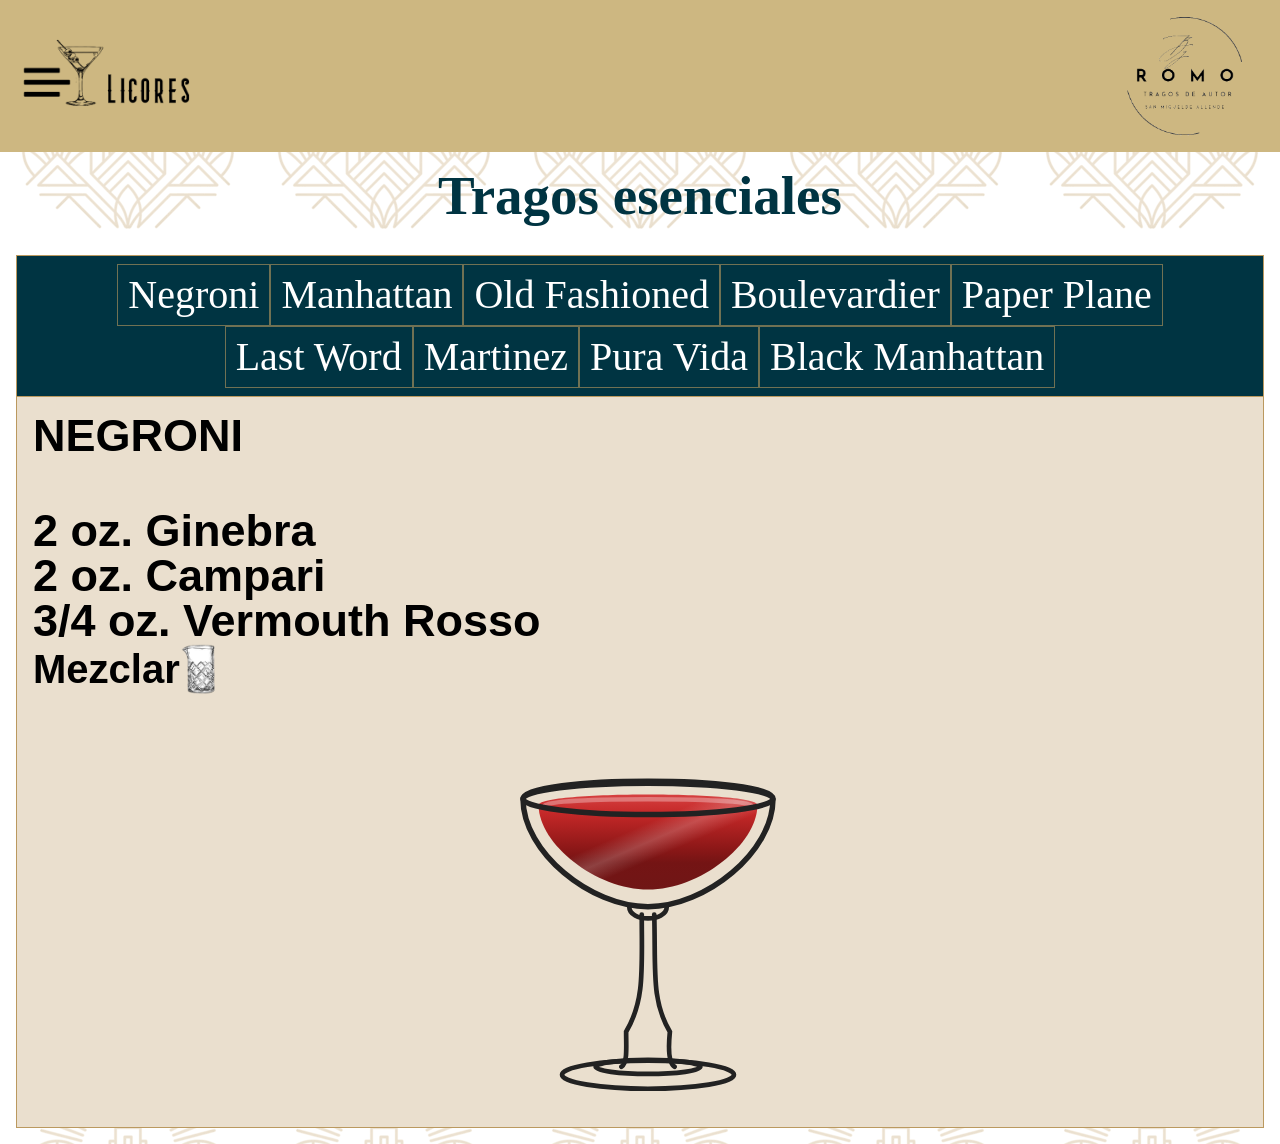
<file: index.html>
<!DOCTYPE html>
<html lang = "es">

    <head>
        <meta charset = "UTF-8">
        <title>by Romo</title>
        <link rel = "stylesheet" href = "assets/stylesheets/main_byromo.css">
        <link rel = "stylesheet" href = "assets/stylesheets/menu.css">
    </head>
    
    <body class="fondo-cuerpo">
        <header>

            <figure id="logo-3">
                <a href="index.html">
                    <img id = "logo-2" src = "assets/logo-1.png" alt = "logo" title="logo">
                </a>
            </figure>

            <div id="menu">
                <div id="menu-bar" onclick="menuOnClick()">
                    <img id="boton-licor" src="assets/copa-1.png">
                </div>
                <nav class="nav" id="nav">
                    <ul class="ul-by">
                        <li class="li-by"><a class="a-by" href="Whiskey.html">Whiskey</a></li>
                        <li class="li-by"><a class="a-by" href="Ginebra.html">Ginebra</a></li>
                        <li class="li-by"><a class="a-by" href="Mezcal.html">Mezcal</a></li>
                        <li class="li-by"><a class="a-by" href="Tequila.html">Tequila</a></li>
                        <li class="li-by"><a class="a-by" href="Campari.html">Campari</a></li>
                        <li class="li-by"><a class="a-by" href="Vermouth.html">Vermouth</a></li>
                        <li class="li-by"><a class="a-by" href="Amaro.html">Amaro</a></li>
                        <li class="li-by"><a class="a-by" href="Luxardo.html">Luxardo</a></li>
                        <li class="li-by"><a class="a-by" href="Aperol.html">Aperol</a></li>
                        <li class="li-by"><a class="a-by" href="Cognac.html">Cognac</a></li>
                        <li class="li-by"><a class="a-by" href="Chartreuse.html">Chartreuse</a></li>
                        <li class="li-by"><a class="a-by" href="Ron.html">Ron</a></li>
                    </ul>
                </nav> 
            </div>
            <div class="menu-bg" id="menu-bg"></div>

        </header>

        <main>

            <br>
            <div id="titulo_productos">
                <h1>Tragos esenciales</h1>
            </div>
            <br>

            <div class="container">
       
                <div class="tabs">
                    <span data-tab-value="#tab_1" onclick="changeWine('NEGRONI', this)">Negroni</span>
                    <span data-tab-value="#tab_2" onclick="changeWine('MANHATTAN', this)">Manhattan</span>
                    <span data-tab-value="#tab_3" onclick="changeWine('OLD', this)">Old Fashioned</span>
                    <span data-tab-value="#tab_4" onclick="changeWine('BOULEVARDIER', this)">Boulevardier</span>
                    <span data-tab-value="#tab_5" onclick="changeWine('PAPER', this)">Paper Plane</span>
                    <span data-tab-value="#tab_6" onclick="changeWine('LAST', this)">Last Word</span>
                    <span data-tab-value="#tab_7" onclick="changeWine('MARTINEZ', this)">Martinez</span>
                    <span data-tab-value="#tab_8" onclick="changeWine('PURA', this)">Pura Vida</span>
                    <span data-tab-value="#tab_9" onclick="changeWine('BLACK', this)">Black Manhattan</span>
                </div>
         
                <div class="tab-content">

                    <div class="tabs__tab active" id="tab_1" data-tab-info>
                        <figure>
                            <p>NEGRONI</p>
                            <br>
                            <p> 2 oz. Ginebra</p>
                            <p> 2 oz. Campari</p>
                            <p> 3/4 oz. Vermouth Rosso</p>
                            <div id="metodo-1">Mezclar<img id="mezclador" src="assets/mez-2.png"></div>
                        </figure>         
                    </div>

                    <div class="tabs__tab" id="tab_2" data-tab-info>
                        <figure>
                            <p>MANHATTAN</p>
                            <br>
                            <p>2 oz. Whiskey </p>
                            <p>1 oz. Vermouth Rosso</p>
                            <p>2 Golpes Amargo de Angostura </p>
                            <div id="metodo-1">Mezclar<img id="mezclador" src="assets/mez-2.png"></div>
                        </figure>         
                    </div>

                    <div class="tabs__tab" id="tab_3" data-tab-info>
                        <figure>
                            <p>OLD FASHIONED</p>
                            <br>
                            <p>2 oz. Bourbon</p>
                            <p>4 Golpes Angostura Bitters</p>
                            <p>Cubito de azúcar o 1/4 oz. sirope</p>
                        </figure>            
                    </div>

                    <div class="tabs__tab" id="tab_4" data-tab-info>
                        <figure>
                            <p>BOULEVARDIER</p>
                            <br>
                            <p>1.5 oz. Bourbon</p>
                            <p>3/4 oz. Vermouth Rosso</p>
                            <p>3/4 oz. Campari</p>
                            <div id="metodo-1">Mezclar<img id="mezclador" src="assets/mez-2.png"></div>
                        </figure>         
                    </div>

                    <div class="tabs__tab" id="tab_5" data-tab-info>
                        <figure>
                            <p>PAPER PLANE</p>
                            <br>
                            <p>3/4 oz. Bourbon</p>
                            <p>3/4 oz. Amaro</p>
                            <p>3/4 oz. Aperol</p>
                            <p>3/4 oz. Jugo de limon</p>
                            <div id="metodo-1">Agitar<img id="mezclador" src="assets/shk-1.png"></div>
                        </figure>            
                    </div>

                    <div class="tabs__tab" id="tab_6" data-tab-info>
                        <figure>
                            <p>LAST WORD</p>
                            <br>
                            <p>3/4 oz. Ginebra</p>
                            <p>3/4 oz. Green Chartreuse</p>
                            <p>3/4 oz. Luxardo Maraschino Liqueur</p>
                            <p>3/4 oz. Jugo de limon</p>    
                            <div id="metodo-1">Agitar<img id="mezclador" src="assets/shk-1.png"></div>
                        </figure>         
                    </div>

                    <div class="tabs__tab" id="tab_7" data-tab-info>
                        <figure>
                            <p>MARTINEZ</p>
                            <br>
                            <p>1.25 oz. Ginebra</p>
                            <p>1.25 oz. Vermouth Rosso</p>
                            <p>1/4 oz. Luxardo Maraschino Liqueur</p>
                            <p>1/4 oz. Fee Brothers Orange Bitters</p>
                            <div id="metodo-1">Mezclar<img id="mezclador" src="assets/mez-2.png"></div>
                        </figure>         
                    </div>

                    <div class="tabs__tab" id="tab_8" data-tab-info>
                        <figure>
                            <p>PURA VIDA</p>
                            <br>
                            <p>1.5 oz. Mezcal</p>
                            <p>1/2 oz. Amaro</p>
                            <p>1/4 oz. Licor de café o expresso</p>
                            <p>1 golpe Amargo de naranja</p>      
                            <div id="metodo-1">Mezclar<img id="mezclador" src="assets/mez-2.png"></div>
                        </figure>         
                    </div>

                    <div class="tabs__tab" id="tab_9" data-tab-info>
                        <figure>
                            <p>BLACK MANHATTAN</p>
                            <br>
                            <p>2 oz. Whiskey</p>
                            <p>1 oz. Amaro Averna</p>
                            <p>2 Golpes Amargo de Angostura</p>
                            <p>2 Golpes Regan's Orange Bitters</p> 
                            <div id="metodo-1">Mezclar<img id="mezclador" src="assets/mez-2.png"></div>
                        </figure>         
                    </div>
                    
                    <svg xmlns="http://www.w3.org/2000/svg" width="250px" viewBox="0 0 512 512">

                        <defs>
                          <linearGradient id="liquidGradient"
                                          x1="0%" y1="0%"
                                          x2="0%" y2="100%">
                            <stop offset="0%"   stop-color="#d64040"/>
                            <stop offset="20%"  stop-color="#c42828"/>
                            <stop offset="55%"  stop-color="#8f1818"/>
                            <stop offset="72%"  stop-color="#741414"/>
                            <stop offset="100%" stop-color="#701616"/>
                          </linearGradient>
                      
                          <linearGradient id="highlightGradient"
                                          x1="0%" y1="0%"
                                          x2="100%" y2="100%">
                            <stop offset="0%" stop-color="rgba(255,255,255,0)"/>
                            <stop offset="40%" stop-color="rgba(255,255,255,0.0)"/>
                            <stop offset="50%" stop-color="rgba(255,255,255,0.35)"/>
                            <stop offset="60%" stop-color="rgba(255,255,255,0.0)"/>
                            <stop offset="100%" stop-color="rgba(255,255,255,0)"/>
                          </linearGradient>
                        </defs>
                      
                        <path d="M96 92
                                 C96 62 416 62 416 92
                                 C416 160 330 230 256 230
                                 C182 230 96 160 96 92 Z"
                              fill="none"
                              stroke="#222"
                              stroke-width="7"
                              stroke-linejoin="round"/>
                      
                        <path id="liquid-volume"
                              d="M116 100
                                 C116 82 396 82 396 100
                                 C396 150 322 208 256 208
                                 C190 208 116 150 116 100 Z"
                              fill="url(#liquidGradient)"/>
                      
                        <path id="liquid-surface"
                              d="M124 100
                                 C124 90 388 90 388 100"
                              fill="none"
                              stroke="rgba(255,255,255,0.35)"
                              stroke-width="6"
                              stroke-linecap="round"
                              opacity="0.9"/>
                      
                        <path d="M116 100
                                 C116 82 396 82 396 100
                                 C396 150 322 208 256 208
                                 C190 208 116 150 116 100 Z"
                              fill="url(#highlightGradient)"
                              opacity="0.55"/>
                      
                        <ellipse cx="256" cy="92"
                                 rx="160" ry="20"
                                 fill="none"
                                 stroke="#222"
                                 stroke-width="7"/>
                      
                        <path d="M232 230
                                 C232 250 280 250 280 230"
                              fill="none"
                              stroke="#222"
                              stroke-width="6"
                              stroke-linecap="round"/>
                      
                        <path d="M248 240
                                 C248 310 252 350 228 390
                                 C228 410 230 430 222 435"
                              fill="none"
                              stroke="#222"
                              stroke-width="6"
                              stroke-linecap="round"/>
                      
                        <path d="M264 240
                                 C266 310 260 350 284 390
                                 C282 410 282 430 290 435"
                              fill="none"
                              stroke="#222"
                              stroke-width="6"
                              stroke-linecap="round"/>
                      
                        <ellipse cx="256" cy="445"
                                 rx="110" ry="18"
                                 fill="none"
                                 stroke="#222"
                                 stroke-width="6"/>
                        
                        <ellipse cx="256" cy="435"
                                 rx="67" ry="9"
                                 fill="none"
                                 stroke="#222"
                                 stroke-width="6"/>
                      </svg>

                </div>
            </div>

        </main>
    </body>
    <script src="assets/main.js"></script>
    <script src="assets/menu.js"></script>
    <script src="assets/gradiente.js"></script>
</html>
</file>
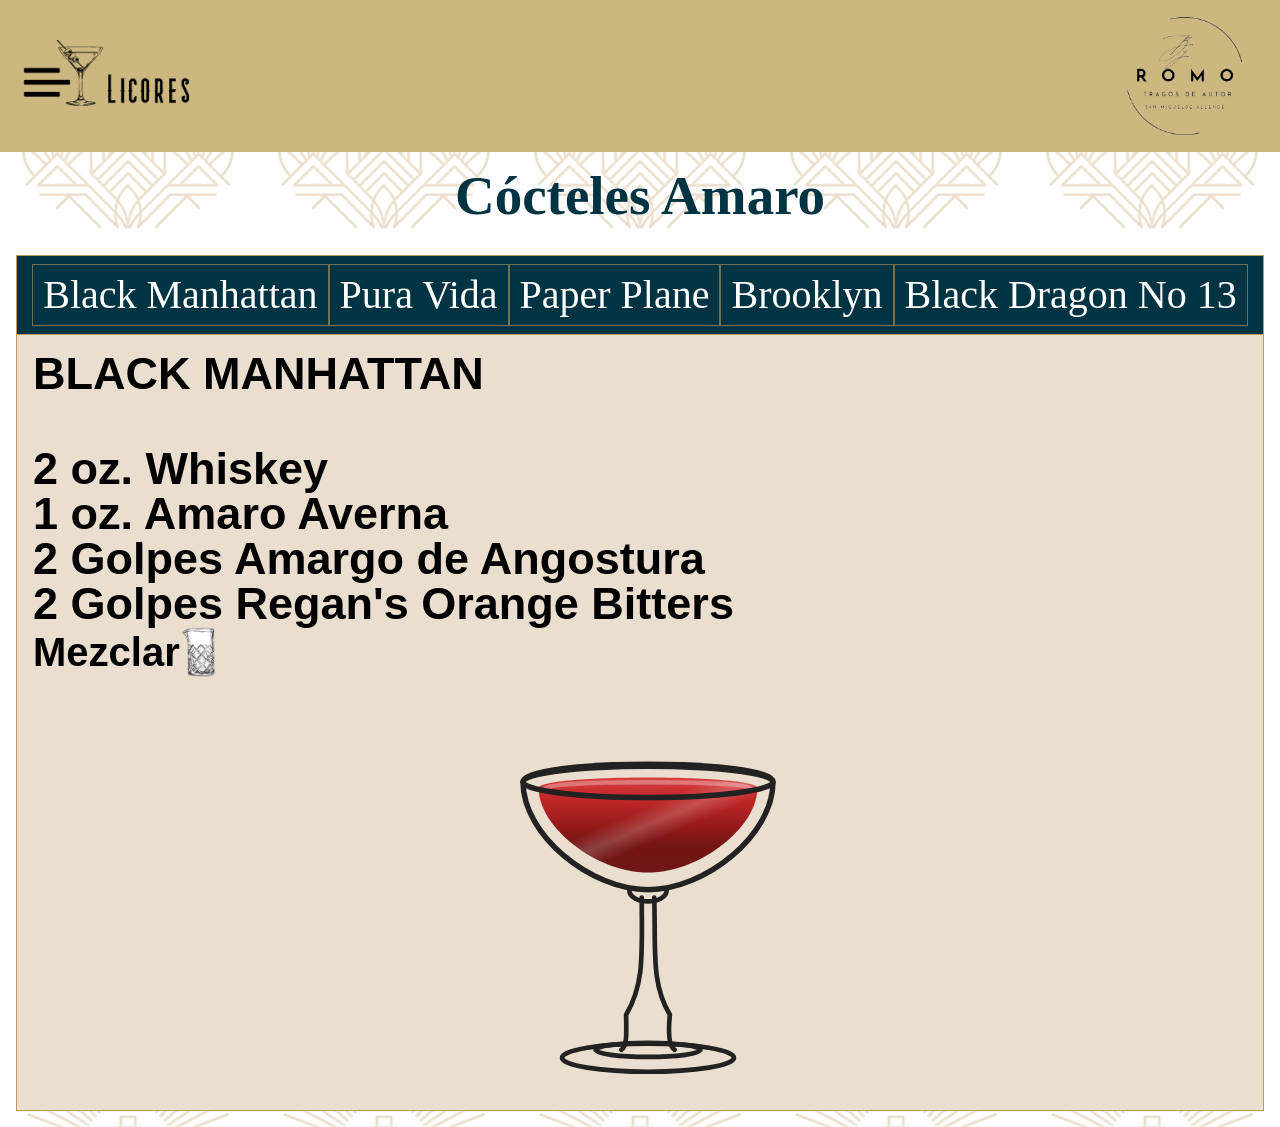
<file: Amaro.html>
<!DOCTYPE html>
<html lang = "es">

    <head>
        <meta charset = "UTF-8">
        <title>by Romo</title>
        <link rel = "stylesheet" href = "assets/stylesheets/main_byromo.css">
        <link rel = "stylesheet" href = "assets/stylesheets/menu.css">
    </head>
    
    <body class="fondo-cuerpo">
        <header>
            
            <figure id="logo-3">
                <a href="index.html">
                    <img id = "logo-2" src = "assets/logo-1.png" alt = "logo" title="logo">
                </a>
            </figure>

            <div id="menu">
                <div id="menu-bar" onclick="menuOnClick()">
                    <img id="boton-licor" src="assets/copa-1.png">
                </div>
                <nav class="nav" id="nav">
                    <ul class="ul-by">
                        <li class="li-by"><a class="a-by" href="Whiskey.html">Whiskey</a></li>
                        <li class="li-by"><a class="a-by" href="Ginebra.html">Ginebra</a></li>
                        <li class="li-by"><a class="a-by" href="Mezcal.html">Mezcal</a></li>
                        <li class="li-by"><a class="a-by" href="Tequila.html">Tequila</a></li>
                        <li class="li-by"><a class="a-by" href="Campari.html">Campari</a></li>
                        <li class="li-by"><a class="a-by" href="Vermouth.html">Vermouth</a></li>
                        <li class="li-by"><a class="a-by" href="Amaro.html">Amaro</a></li>
                        <li class="li-by"><a class="a-by" href="Luxardo.html">Luxardo</a></li>
                        <li class="li-by"><a class="a-by" href="Aperol.html">Aperol</a></li>
                        <li class="li-by"><a class="a-by" href="Cognac.html">Cognac</a></li>
                        <li class="li-by"><a class="a-by" href="Chartreuse.html">Chartreuse</a></li>
                        <li class="li-by"><a class="a-by" href="Ron.html">Ron</a></li>
                    </ul>
                </nav> 
            </div>
            <div class="menu-bg" id="menu-bg"></div>

        </header>


        <main>

            <br>
            <div id="titulo_productos">
                <h1>C&oacute;cteles Amaro</h1>
            </div>
            <br>

            <div class="container">
       
                <div class="tabs">
                    <span data-tab-value="#tab_1" onclick="changeWine('BLACK', this)">Black Manhattan</span>
                    <span data-tab-value="#tab_2" onclick="changeWine('PURA', this)">Pura Vida</span>
                    <span data-tab-value="#tab_3" onclick="changeWine('PAPER', this)">Paper Plane</span>
                    <span data-tab-value="#tab_4" onclick="changeWine('VARIO', this)">Brooklyn</span>
                    <span data-tab-value="#tab_5" onclick="changeWine('VARIO', this)">Black Dragon No 13</span>
                </div>
         
                <div class="tab-content">
                    <div class="tabs__tab active" id="tab_1" data-tab-info>
                        <figure>
                            <p>BLACK MANHATTAN</p>
                            <br>
                            <p>2 oz. Whiskey</p>
                            <p>1 oz. Amaro Averna</p>
                            <p>2 Golpes Amargo de Angostura</p>
                            <p>2 Golpes Regan's Orange Bitters</p>    
                            <div id="metodo-1">Mezclar<img id="mezclador" src="assets/mez-2.png"></div>
                        </figure>         
                    </div>

                    <div class="tabs__tab" id="tab_2" data-tab-info>
                        <figure>
                            <p>PURA VIDA</p>
                            <br>
                            <p>1.5 oz. Mezcal</p>
                            <p>1/2 oz. Amaro</p>
                            <p>1/4 oz. Licor de café o expresso</p>
                            <p>1 golpe Amargo de naranja</p>    
                            <div id="metodo-1">Mezclar<img id="mezclador" src="assets/mez-2.png"></div>
                        </figure>            
                    </div>
                    
                    <div class="tabs__tab" id="tab_3" data-tab-info>
                        <figure>
                            <p>PAPER PLANE</p>
                            <br>
                            <p>3/4 oz. Bourbon</p>
                            <p>3/4 oz. Amaro</p>
                            <p>3/4 oz. Aperol</p>
                            <p>3/4 oz. Jugo de limon</p>                            
                            <div id="metodo-1">Agitar<img id="mezclador" src="assets/shk-1.png"></div>
                        </figure>            
                    </div>
                    
                    <div class="tabs__tab" id="tab_4" data-tab-info>
                        <figure>
                            <p>BROOKLYN</p>
                            <br>
                            <p>2 oz. Whiskey</p>
                            <p>1 oz. Dry Vermouth</p>
                            <p>1/4 oz. Luxardo Maraschino Liqueur</p>
                            <p>1/4 oz.  Amaro</p>
                            <p>2-3 Golpes Fee Brothers Orange Bitters</p>  
                            <div id="metodo-1">Mezclar<img id="mezclador" src="assets/mez-2.png"></div>
                        </figure>            
                    </div>
                    
                    <div class="tabs__tab" id="tab_5" data-tab-info>
                        <figure>
                            <p>BLACK DRAGON No 13</p>
                            <br>
                            <p>1 oz. Cognac</p>
                            <p>1/2 oz. Amaro Averna</p>
                            <p>1 oz. Cold brew o expreso</p>
                            <p>1/4 oz. Sirope o cubito de azucar</p>
                            <p>4 oz. Cerveza obscura</p>     
                            <div id="metodo-1">Agitar<img id="mezclador" src="assets/shk-1.png"></div>
                            <p id="indicaiones1">En un vaso servir cerveza y luego agregar el resto ya mezclado</p>
                        </figure>            
                    </div>
                    
                    <svg xmlns="http://www.w3.org/2000/svg" width="200px" viewBox="0 0 512 512">

                        <defs>
                          <linearGradient id="liquidGradient"
                                          x1="0%" y1="0%"
                                          x2="0%" y2="100%">
                            <stop offset="0%"   stop-color="#d64040"/>
                            <stop offset="20%"  stop-color="#c42828"/>
                            <stop offset="55%"  stop-color="#8f1818"/>
                            <stop offset="72%"  stop-color="#741414"/>
                            <stop offset="100%" stop-color="#701616"/>
                          </linearGradient>
                      
                          <linearGradient id="highlightGradient"
                                          x1="0%" y1="0%"
                                          x2="100%" y2="100%">
                            <stop offset="0%" stop-color="rgba(255,255,255,0)"/>
                            <stop offset="40%" stop-color="rgba(255,255,255,0.0)"/>
                            <stop offset="50%" stop-color="rgba(255,255,255,0.35)"/>
                            <stop offset="60%" stop-color="rgba(255,255,255,0.0)"/>
                            <stop offset="100%" stop-color="rgba(255,255,255,0)"/>
                          </linearGradient>
                        </defs>
                      
                        <path d="M96 92
                                 C96 62 416 62 416 92
                                 C416 160 330 230 256 230
                                 C182 230 96 160 96 92 Z"
                              fill="none"
                              stroke="#222"
                              stroke-width="7"
                              stroke-linejoin="round"/>
                      
                        <path id="liquid-volume"
                              d="M116 100
                                 C116 82 396 82 396 100
                                 C396 150 322 208 256 208
                                 C190 208 116 150 116 100 Z"
                              fill="url(#liquidGradient)"/>
                      
                        <path id="liquid-surface"
                              d="M124 100
                                 C124 90 388 90 388 100"
                              fill="none"
                              stroke="rgba(255,255,255,0.35)"
                              stroke-width="6"
                              stroke-linecap="round"
                              opacity="0.9"/>
                      
                        <path d="M116 100
                                 C116 82 396 82 396 100
                                 C396 150 322 208 256 208
                                 C190 208 116 150 116 100 Z"
                              fill="url(#highlightGradient)"
                              opacity="0.55"/>
                      
                        <ellipse cx="256" cy="92"
                                 rx="160" ry="20"
                                 fill="none"
                                 stroke="#222"
                                 stroke-width="7"/>
                      
                        <path d="M232 230
                                 C232 250 280 250 280 230"
                              fill="none"
                              stroke="#222"
                              stroke-width="6"
                              stroke-linecap="round"/>
                      
                        <path d="M248 240
                                 C248 310 252 350 228 390
                                 C228 410 230 430 222 435"
                              fill="none"
                              stroke="#222"
                              stroke-width="6"
                              stroke-linecap="round"/>
                      
                        <path d="M264 240
                                 C266 310 260 350 284 390
                                 C282 410 282 430 290 435"
                              fill="none"
                              stroke="#222"
                              stroke-width="6"
                              stroke-linecap="round"/>
                      
                        <ellipse cx="256" cy="445"
                                 rx="110" ry="18"
                                 fill="none"
                                 stroke="#222"
                                 stroke-width="6"/>
                        
                        <ellipse cx="256" cy="435"
                                 rx="67" ry="9"
                                 fill="none"
                                 stroke="#222"
                                 stroke-width="6"/>
                         </svg>
                    
                </div>
            </div>

        </main>
    </body>
    <script src="assets/main.js"></script>
    <script src="assets/menu.js"></script>
    <script src="assets/gradiente.js"></script>
</html>
</file>
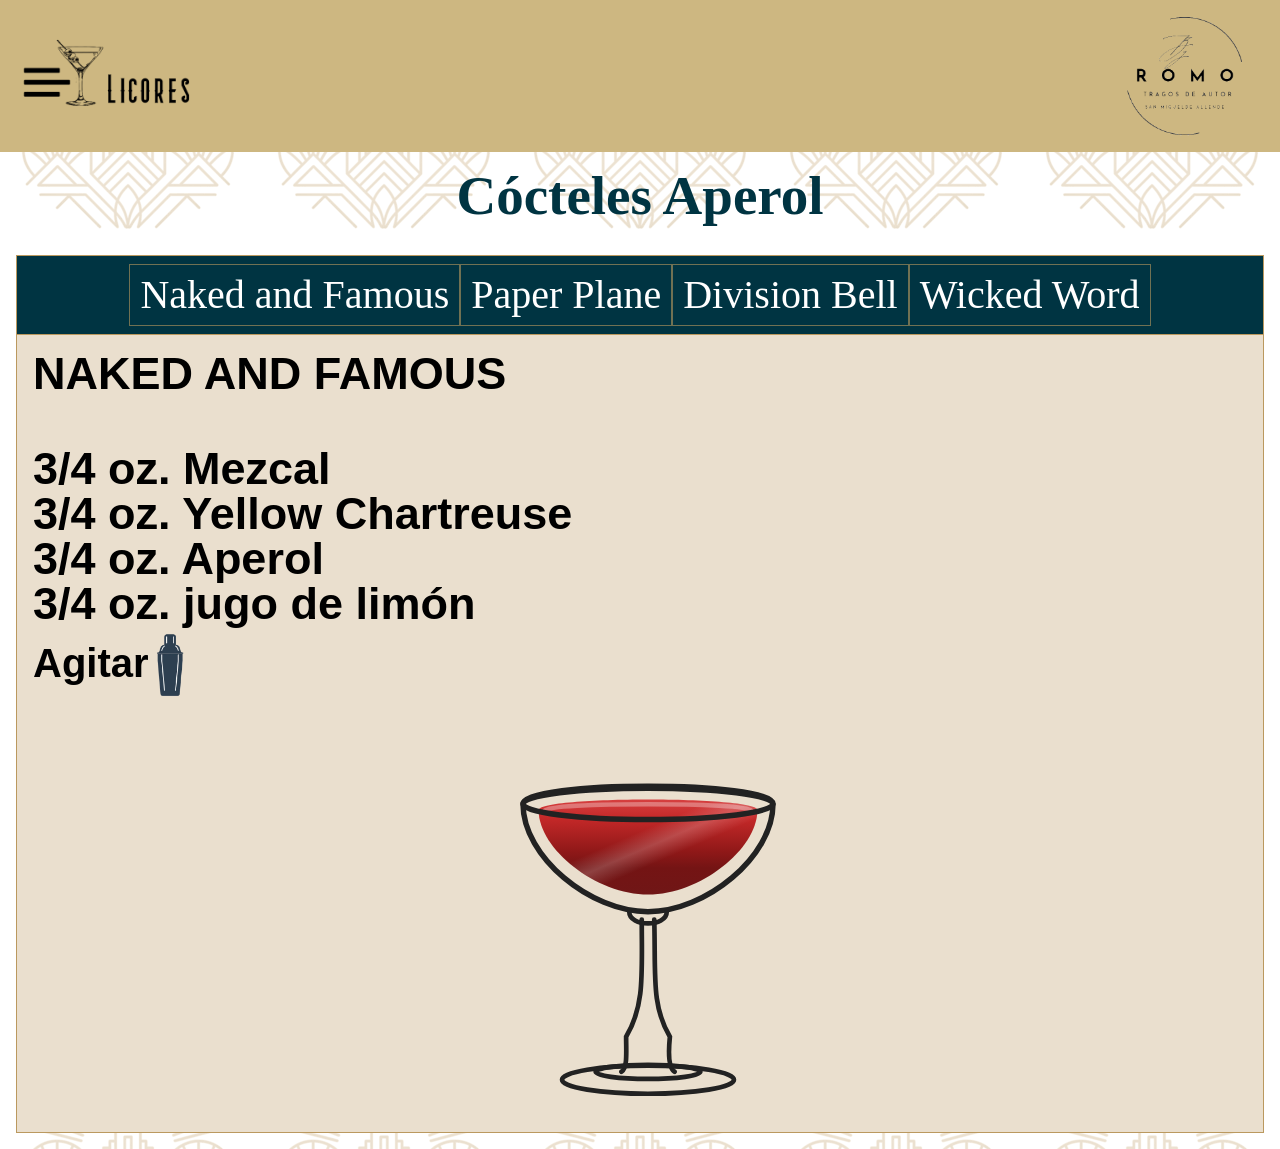
<file: Aperol.html>
<!DOCTYPE html>
<html lang = "es">

    <head>
        <meta charset = "UTF-8">
        <title>by Romo</title>
        <link rel = "stylesheet" href = "assets/stylesheets/main_byromo.css">
        <link rel = "stylesheet" href = "assets/stylesheets/menu.css">
    </head>
    
    <body class="fondo-cuerpo">
        <header>

            <figure id="logo-3">
                <a href="index.html">
                    <img id = "logo-2" src = "assets/logo-1.png" alt = "logo" title="logo">
                </a>
            </figure>

            <div id="menu">
                <div id="menu-bar" onclick="menuOnClick()">
                    <img id="boton-licor" src="assets/copa-1.png">
                </div>
                <nav class="nav" id="nav">
                    <ul class="ul-by">
                        <li class="li-by"><a class="a-by" href="Whiskey.html">Whiskey</a></li>
                        <li class="li-by"><a class="a-by" href="Ginebra.html">Ginebra</a></li>
                        <li class="li-by"><a class="a-by" href="Mezcal.html">Mezcal</a></li>
                        <li class="li-by"><a class="a-by" href="Tequila.html">Tequila</a></li>
                        <li class="li-by"><a class="a-by" href="Campari.html">Campari</a></li>
                        <li class="li-by"><a class="a-by" href="Vermouth.html">Vermouth</a></li>
                        <li class="li-by"><a class="a-by" href="Amaro.html">Amaro</a></li>
                        <li class="li-by"><a class="a-by" href="Luxardo.html">Luxardo</a></li>
                        <li class="li-by"><a class="a-by" href="Aperol.html">Aperol</a></li>
                        <li class="li-by"><a class="a-by" href="Cognac.html">Cognac</a></li>
                        <li class="li-by"><a class="a-by" href="Chartreuse.html">Chartreuse</a></li>
                        <li class="li-by"><a class="a-by" href="Ron.html">Ron</a></li>
                    </ul>
                </nav> 
            </div>
            <div class="menu-bg" id="menu-bg"></div>

        </header>

        <main>

            <br>
            <div id="titulo_productos">
                <h1>C&oacute;cteles Aperol</h1>
            </div>
            <br>

            <div class="container">
       
                <div class="tabs">
                    <span data-tab-value="#tab_1" onclick="changeWine('nakedAndFamous', this)">Naked and Famous</span>
                    <span data-tab-value="#tab_2" onclick="changeWine('PAPER', this)">Paper Plane</span>
                    <span data-tab-value="#tab_3" onclick="changeWine('divisionBell', this)">Division Bell</span>
                    <span data-tab-value="#tab_4" onclick="changeWine('wickedWord', this)">Wicked Word</span>
                </div>
         
                <div class="tab-content">
                    <div class="tabs__tab active" id="tab_1" data-tab-info>
                        <figure>
                            <p>NAKED AND FAMOUS </p>
                            <br>
                            <p>3/4 oz. Mezcal</p>
                            <p>3/4 oz. Yellow Chartreuse</p>
                            <p>3/4 oz. Aperol</p>
                            <p>3/4 oz. jugo de limón</p>
                            <div id="metodo-1">Agitar<img id="mezclador" src="assets/shk-1.png"></div>
                        </figure>         
                    </div>

                    <div class="tabs__tab" id="tab_2" data-tab-info>
                        <figure>
                            <p>PAPER PLANE</p>
                            <br>
                            <p>3/4 oz. Bourbon</p>
                            <p>3/4 oz. Amaro</p>
                            <p>3/4 oz. Aperol</p>
                            <p>3/4 oz. Jugo de limón</p>  
                            <div id="metodo-1">Agitar<img id="mezclador" src="assets/shk-1.png"></div>
                        </figure>           
                    </div>
                    
                    <div class="tabs__tab" id="tab_3" data-tab-info>
                        <figure>
                            <p>DIVISION BELL</p>
                            <br>
                            <p>1 oz. Mezcal</p>
                            <p>3/4 oz. Aperol</p>
                            <p>1/2 oz. Luxardo Maraschino Liqueur</p>
                            <p>3/4 oz. jugo de limón</p>  
                            <div id="metodo-1">Agitar<img id="mezclador" src="assets/shk-1.png"></div>
                        </figure>           
                    </div>
                    
                    <div class="tabs__tab" id="tab_4" data-tab-info>
                        <figure>
                            <p>WICKED WORD</p>
                            <br>
                            <p>1 oz. VSOP Cognac</p>
                            <p>1 oz. Aperol</p>
                            <p>1 oz.  jugo de limón</p>
                            <p>1 oz. Sambuca</p>  
                            <div id="metodo-1">Agitar<img id="mezclador" src="assets/shk-1.png"></div>
                            <p id="indicaiones1">En un vaso servir sambuca y prender, luego vertir en copa qu contiene el resto ya mezclado</p>                         
                            <br>
                        </figure>           
                    </div>

                    <svg xmlns="http://www.w3.org/2000/svg" width="200px" viewBox="0 0 512 512">

                        <defs>
                          <linearGradient id="liquidGradient"
                                          x1="0%" y1="0%"
                                          x2="0%" y2="100%">
                            <stop offset="0%"   stop-color="#d64040"/>
                            <stop offset="20%"  stop-color="#c42828"/>
                            <stop offset="55%"  stop-color="#8f1818"/>
                            <stop offset="72%"  stop-color="#741414"/>
                            <stop offset="100%" stop-color="#701616"/>
                          </linearGradient>
                      
                          <linearGradient id="highlightGradient"
                                          x1="0%" y1="0%"
                                          x2="100%" y2="100%">
                            <stop offset="0%" stop-color="rgba(255,255,255,0)"/>
                            <stop offset="40%" stop-color="rgba(255,255,255,0.0)"/>
                            <stop offset="50%" stop-color="rgba(255,255,255,0.35)"/>
                            <stop offset="60%" stop-color="rgba(255,255,255,0.0)"/>
                            <stop offset="100%" stop-color="rgba(255,255,255,0)"/>
                          </linearGradient>
                        </defs>
                      
                        <path d="M96 92
                                 C96 62 416 62 416 92
                                 C416 160 330 230 256 230
                                 C182 230 96 160 96 92 Z"
                              fill="none"
                              stroke="#222"
                              stroke-width="7"
                              stroke-linejoin="round"/>
                      
                        <path id="liquid-volume"
                              d="M116 100
                                 C116 82 396 82 396 100
                                 C396 150 322 208 256 208
                                 C190 208 116 150 116 100 Z"
                              fill="url(#liquidGradient)"/>
                      
                        <path id="liquid-surface"
                              d="M124 100
                                 C124 90 388 90 388 100"
                              fill="none"
                              stroke="rgba(255,255,255,0.35)"
                              stroke-width="6"
                              stroke-linecap="round"
                              opacity="0.9"/>
                      
                        <path d="M116 100
                                 C116 82 396 82 396 100
                                 C396 150 322 208 256 208
                                 C190 208 116 150 116 100 Z"
                              fill="url(#highlightGradient)"
                              opacity="0.55"/>
                      
                        <ellipse cx="256" cy="92"
                                 rx="160" ry="20"
                                 fill="none"
                                 stroke="#222"
                                 stroke-width="7"/>
                      
                        <path d="M232 230
                                 C232 250 280 250 280 230"
                              fill="none"
                              stroke="#222"
                              stroke-width="6"
                              stroke-linecap="round"/>
                      
                        <path d="M248 240
                                 C248 310 252 350 228 390
                                 C228 410 230 430 222 435"
                              fill="none"
                              stroke="#222"
                              stroke-width="6"
                              stroke-linecap="round"/>
                      
                        <path d="M264 240
                                 C266 310 260 350 284 390
                                 C282 410 282 430 290 435"
                              fill="none"
                              stroke="#222"
                              stroke-width="6"
                              stroke-linecap="round"/>
                      
                        <ellipse cx="256" cy="445"
                                 rx="110" ry="18"
                                 fill="none"
                                 stroke="#222"
                                 stroke-width="6"/>
                        
                        <ellipse cx="256" cy="435"
                                 rx="67" ry="9"
                                 fill="none"
                                 stroke="#222"
                                 stroke-width="6"/>
                      </svg>

                </div>
            </div>

        </main>
    </body>
    <script src="assets/main.js"></script>
    <script src="assets/menu.js"></script>
    <script src="assets/gradiente.js"></script>
</html>
</file>
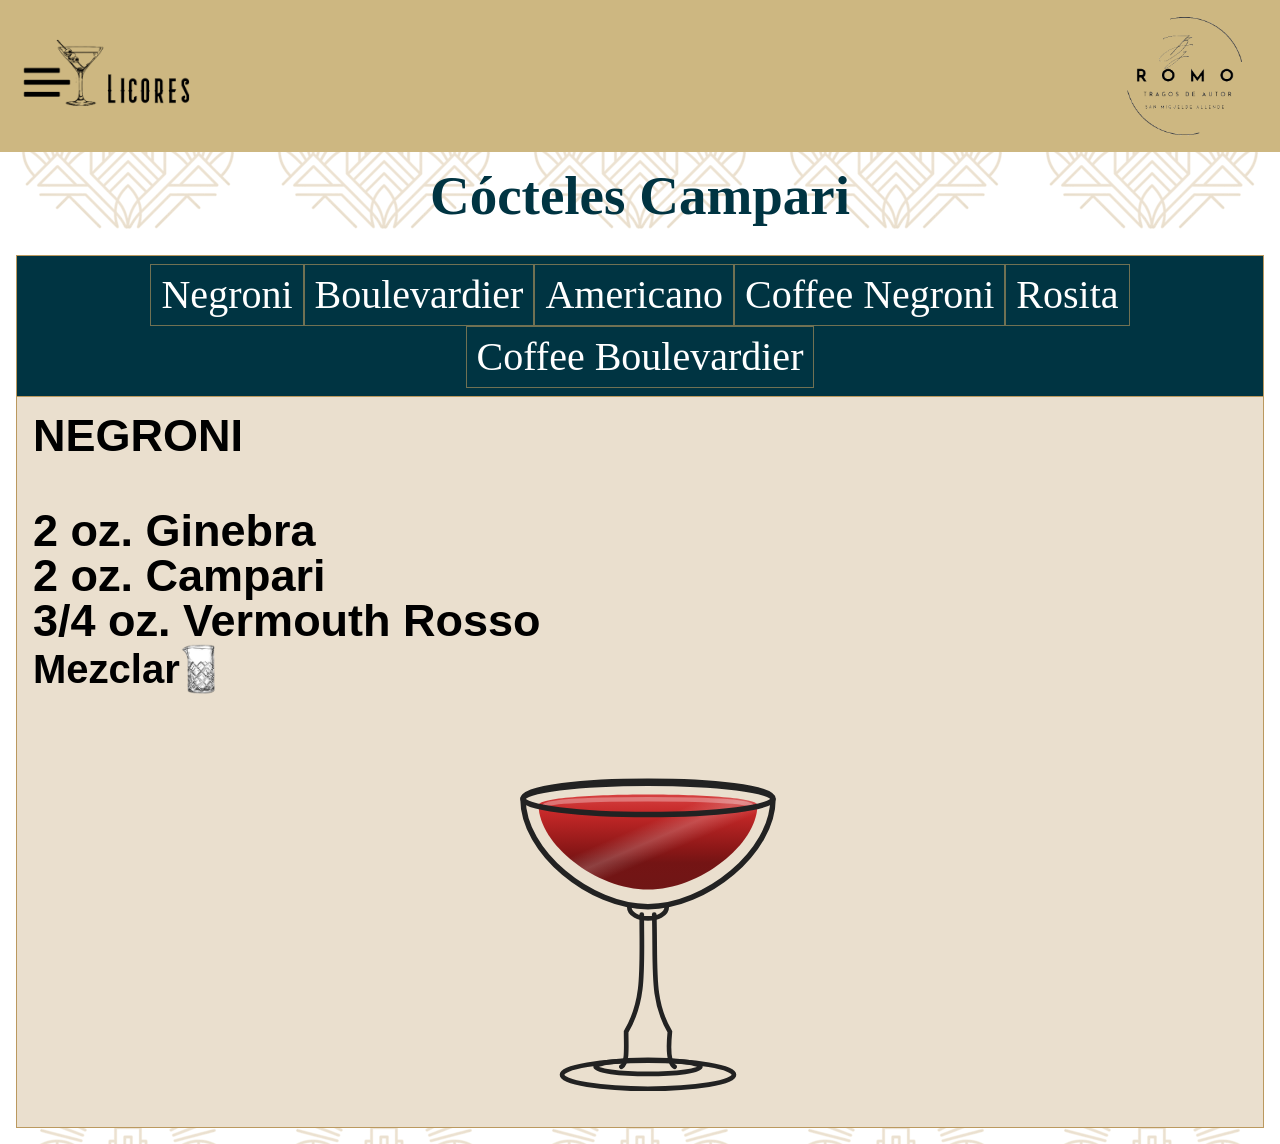
<file: Campari.html>
<!DOCTYPE html>
<html lang = "es">

    <head>
        <meta charset = "UTF-8">
        <title>by Romo</title>
        <link rel = "stylesheet" href = "assets/stylesheets/main_byromo.css">
        <link rel = "stylesheet" href = "assets/stylesheets/menu.css">
    </head>
    
    <body class="fondo-cuerpo">
        <header>

            <figure id="logo-3">
                <a href="index.html">
                    <img id = "logo-2" src = "assets/logo-1.png" alt = "logo" title="logo">
                </a>
            </figure>

            <div id="menu">
                <div id="menu-bar" onclick="menuOnClick()">
                    <img id="boton-licor" src="assets/copa-1.png">
                </div>
                <nav class="nav" id="nav">
                    <ul class="ul-by">
                        <li class="li-by"><a class="a-by" href="Whiskey.html">Whiskey</a></li>
                        <li class="li-by"><a class="a-by" href="Ginebra.html">Ginebra</a></li>
                        <li class="li-by"><a class="a-by" href="Mezcal.html">Mezcal</a></li>
                        <li class="li-by"><a class="a-by" href="Tequila.html">Tequila</a></li>
                        <li class="li-by"><a class="a-by" href="Campari.html">Campari</a></li>
                        <li class="li-by"><a class="a-by" href="Vermouth.html">Vermouth</a></li>
                        <li class="li-by"><a class="a-by" href="Amaro.html">Amaro</a></li>
                        <li class="li-by"><a class="a-by" href="Luxardo.html">Luxardo</a></li>
                        <li class="li-by"><a class="a-by" href="Aperol.html">Aperol</a></li>
                        <li class="li-by"><a class="a-by" href="Cognac.html">Cognac</a></li>
                        <li class="li-by"><a class="a-by" href="Chartreuse.html">Chartreuse</a></li>
                        <li class="li-by"><a class="a-by" href="Ron.html">Ron</a></li>
                    </ul>
                </nav> 
            </div>
            <div class="menu-bg" id="menu-bg"></div>

        </header>

        <main>

            <br>
            <div id="titulo_productos">
                <h1>C&oacute;cteles Campari</h1>
            </div>
            <br>

            <div class="container">
       
                <div class="tabs">
                    <span data-tab-value="#tab_1" onclick="changeWine('NEGRONI', this)">Negroni</span>
                    <span data-tab-value="#tab_2" onclick="changeWine('BOULEVARDIER', this)">Boulevardier</span>
                    <span data-tab-value="#tab_3" onclick="changeWine('americano', this)">Americano</span>
                    <span data-tab-value="#tab_4" onclick="changeWine('coffeeNegroni', this)">Coffee Negroni</span>
                    <span data-tab-value="#tab_5" onclick="changeWine('Rosita', this)">Rosita</span>
                    <span data-tab-value="#tab_6" onclick="changeWine('coffeeboul', this)">Coffee Boulevardier</span>
                </div>
         
                <div class="tab-content">
                    <div class="tabs__tab active" id="tab_1" data-tab-info>
                        <figure>
                            <p>NEGRONI</p>
                            <br>
                            <p> 2 oz. Ginebra</p>
                            <p> 2 oz. Campari</p>
                            <p> 3/4 oz. Vermouth Rosso</p>
                            <div id="metodo-1">Mezclar<img id="mezclador" src="assets/mez-2.png"></div>
                        </figure>         
                    </div>

                    <div class="tabs__tab" id="tab_2" data-tab-info>
                        <figure>
                            <p>BOULEVARDIER</p>
                            <br>
                            <p>1.5 oz. Bourbon</p>
                            <p>3/4 oz. Vermouth Rosso</p>
                            <p>3/4 oz. Campari</p>  
                            <div id="metodo-1">Mezclar<img id="mezclador" src="assets/mez-2.png"></div>
                        </figure>            
                    </div>
                    
                    <div class="tabs__tab" id="tab_3" data-tab-info>
                        <figure>
                            <p>AMERICANO</p>
                            <br>
                            <p> 1.5 oz. Vermouth Rosso</p>
                            <p> 1.5 oz. Campari</p>
                            <p> ≈ 3 oz. Topo Chico</p>
                        </figure>            
                    </div>
                    
                    <div class="tabs__tab" id="tab_4" data-tab-info>
                        <figure>
                            <p>COFFEE NEGRONI</p>
                            <br>
                            <p>1 oz. Ginebra</p>
                            <p>3/4 oz. Cold Brew Coffee Liqueur</p>
                            <p>3/4 oz. Campari</p>
                            <p>1/4 oz. Vermouth Rosso</p>   
                            <div id="metodo-1">Mezclar<img id="mezclador" src="assets/mez-2.png"></div>
                        </figure>            
                    </div>

                    <div class="tabs__tab" id="tab_5" data-tab-info>
                        <figure>
                            <p>ROSITA</p>
                            <br>
                            <p>1.5 oz. Tequila</p>
                            <p>1 oz. Campari</p>
                            <p>1/2 oz. Vermouth dulce</p>
                            <p>1/2 oz. Vermouth seco</p>
                            <p>1 Golpe Amargo de Angostura</p>
                            <div id="metodo-1">Mezclar<img id="mezclador" src="assets/mez-2.png"></div>
                        </figure>            
                    </div>
                    
                    <div class="tabs__tab" id="tab_6" data-tab-info>
                        <figure>
                            <p>COFFEE BOULIVARDIER</p>
                            <br>
                            <p>1.5 oz. Rye whiskey</p>
                            <p>3/4 oz. Vermouth Rosso</p>
                            <p>3/4 oz. Campari</p>
                            <p>3/4 oz. licor de café</p>
                            <div id="metodo-1">Agitar<img id="mezclador" src="assets/shk-1.png"></div>
                        </figure>          
                    </div>

                    <svg xmlns="http://www.w3.org/2000/svg" width="200px" viewBox="0 0 512 512">

                        <defs>
                          <linearGradient id="liquidGradient"
                                          x1="0%" y1="0%"
                                          x2="0%" y2="100%">
                            <stop offset="0%"   stop-color="#d64040"/>
                            <stop offset="20%"  stop-color="#c42828"/>
                            <stop offset="55%"  stop-color="#8f1818"/>
                            <stop offset="72%"  stop-color="#741414"/>
                            <stop offset="100%" stop-color="#701616"/>
                          </linearGradient>
                      
                          <linearGradient id="highlightGradient"
                                          x1="0%" y1="0%"
                                          x2="100%" y2="100%">
                            <stop offset="0%" stop-color="rgba(255,255,255,0)"/>
                            <stop offset="40%" stop-color="rgba(255,255,255,0.0)"/>
                            <stop offset="50%" stop-color="rgba(255,255,255,0.35)"/>
                            <stop offset="60%" stop-color="rgba(255,255,255,0.0)"/>
                            <stop offset="100%" stop-color="rgba(255,255,255,0)"/>
                          </linearGradient>
                        </defs>
                      
                        <path d="M96 92
                                 C96 62 416 62 416 92
                                 C416 160 330 230 256 230
                                 C182 230 96 160 96 92 Z"
                              fill="none"
                              stroke="#222"
                              stroke-width="7"
                              stroke-linejoin="round"/>
                      
                        <path id="liquid-volume"
                              d="M116 100
                                 C116 82 396 82 396 100
                                 C396 150 322 208 256 208
                                 C190 208 116 150 116 100 Z"
                              fill="url(#liquidGradient)"/>
                      
                        <path id="liquid-surface"
                              d="M124 100
                                 C124 90 388 90 388 100"
                              fill="none"
                              stroke="rgba(255,255,255,0.35)"
                              stroke-width="6"
                              stroke-linecap="round"
                              opacity="0.9"/>
                      
                        <path d="M116 100
                                 C116 82 396 82 396 100
                                 C396 150 322 208 256 208
                                 C190 208 116 150 116 100 Z"
                              fill="url(#highlightGradient)"
                              opacity="0.55"/>
                      
                        <ellipse cx="256" cy="92"
                                 rx="160" ry="20"
                                 fill="none"
                                 stroke="#222"
                                 stroke-width="7"/>
                      
                        <path d="M232 230
                                 C232 250 280 250 280 230"
                              fill="none"
                              stroke="#222"
                              stroke-width="6"
                              stroke-linecap="round"/>
                      
                        <path d="M248 240
                                 C248 310 252 350 228 390
                                 C228 410 230 430 222 435"
                              fill="none"
                              stroke="#222"
                              stroke-width="6"
                              stroke-linecap="round"/>
                      
                        <path d="M264 240
                                 C266 310 260 350 284 390
                                 C282 410 282 430 290 435"
                              fill="none"
                              stroke="#222"
                              stroke-width="6"
                              stroke-linecap="round"/>
                      
                        <ellipse cx="256" cy="445"
                                 rx="110" ry="18"
                                 fill="none"
                                 stroke="#222"
                                 stroke-width="6"/>
                        
                        <ellipse cx="256" cy="435"
                                 rx="67" ry="9"
                                 fill="none"
                                 stroke="#222"
                                 stroke-width="6"/>
                      </svg>

                </div>
            </div>

        </main>
    </body>
    <script src="assets/main.js"></script>
    <script src="assets/menu.js"></script>
    <script src="assets/gradiente.js"></script>
</html>
</file>
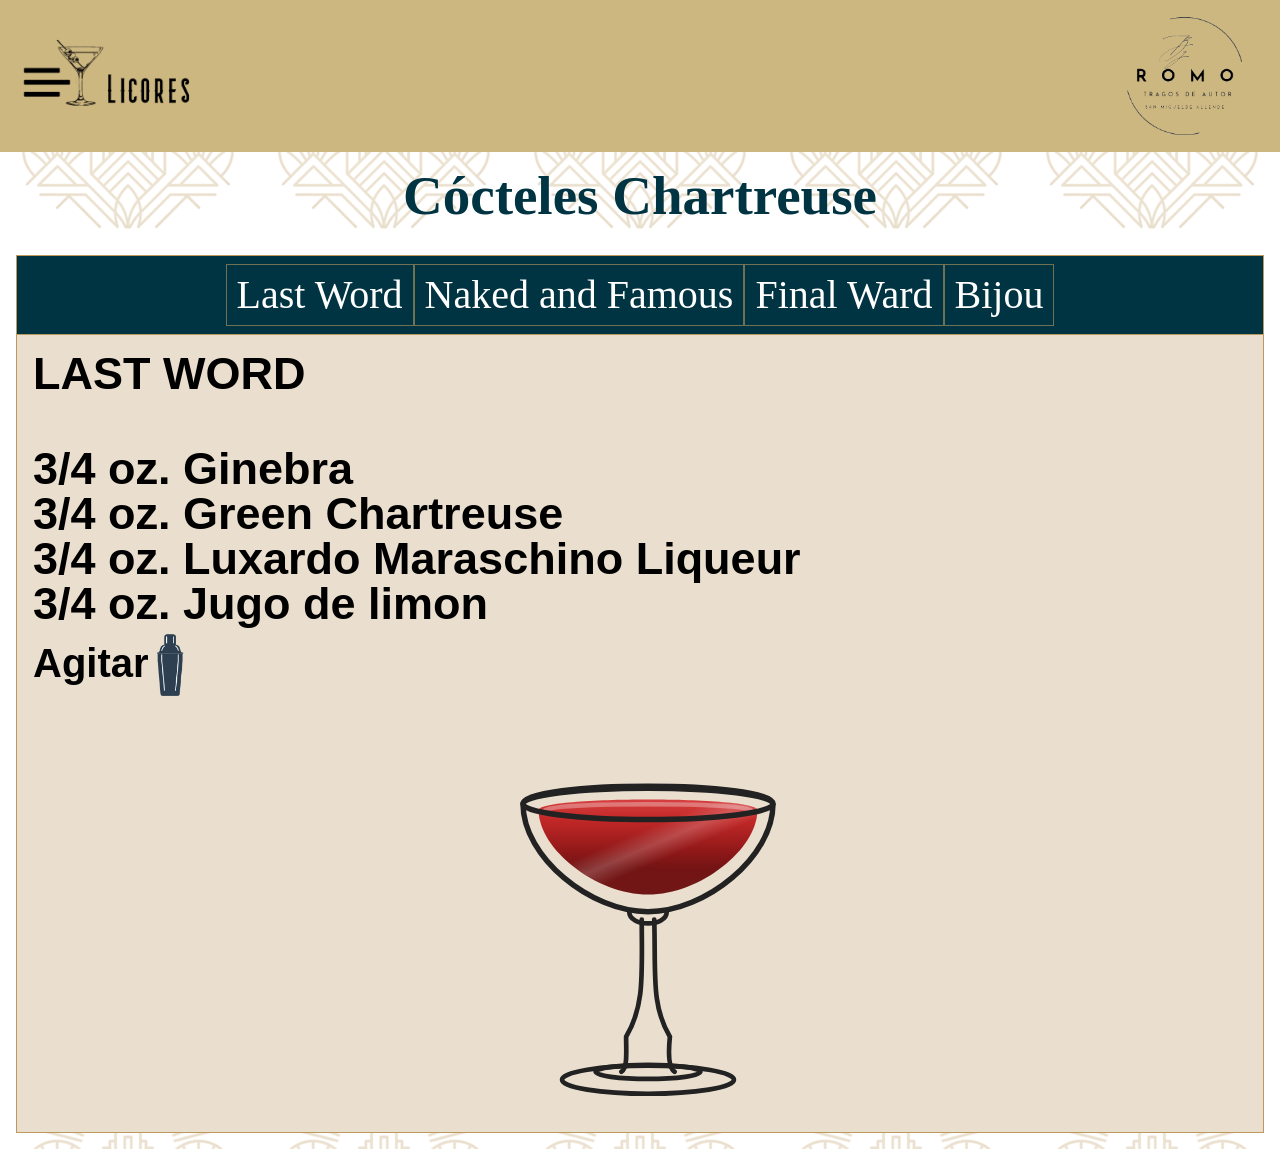
<file: Chartreuse.html>
<!DOCTYPE html>
<html lang = "es">

    <head>
        <meta charset = "UTF-8">
        <title>by Romo</title>
        <link rel = "stylesheet" href = "assets/stylesheets/main_byromo.css">
        <link rel = "stylesheet" href = "assets/stylesheets/menu.css">
    </head>
    
    <body class="fondo-cuerpo">
        <header>

            <figure id="logo-3">
                <a href="index.html">
                    <img id = "logo-2" src = "assets/logo-1.png" alt = "logo" title="logo">
                </a>
            </figure>

            <div id="menu">
                <div id="menu-bar" onclick="menuOnClick()">
                    <img id="boton-licor" src="assets/copa-1.png">
                </div>
                <nav class="nav" id="nav">
                    <ul class="ul-by">
                        <li class="li-by"><a class="a-by" href="Whiskey.html">Whiskey</a></li>
                        <li class="li-by"><a class="a-by" href="Ginebra.html">Ginebra</a></li>
                        <li class="li-by"><a class="a-by" href="Mezcal.html">Mezcal</a></li>
                        <li class="li-by"><a class="a-by" href="Tequila.html">Tequila</a></li>
                        <li class="li-by"><a class="a-by" href="Campari.html">Campari</a></li>
                        <li class="li-by"><a class="a-by" href="Vermouth.html">Vermouth</a></li>
                        <li class="li-by"><a class="a-by" href="Amaro.html">Amaro</a></li>
                        <li class="li-by"><a class="a-by" href="Luxardo.html">Luxardo</a></li>
                        <li class="li-by"><a class="a-by" href="Aperol.html">Aperol</a></li>
                        <li class="li-by"><a class="a-by" href="Cognac.html">Cognac</a></li>
                        <li class="li-by"><a class="a-by" href="Chartreuse.html">Chartreuse</a></li>
                        <li class="li-by"><a class="a-by" href="Ron.html">Ron</a></li>
                    </ul>
                </nav> 
            </div>
            <div class="menu-bg" id="menu-bg"></div>

        </header>

        <main>

            <br>
            <div id="titulo_productos">
                <h1>C&oacute;cteles Chartreuse</h1>
            </div>
            <br>

            <div class="container">
       
                <div class="tabs">
                    <span data-tab-value="#tab_1" onclick="changeWine('LAST', this)">Last Word</span>
                    <span data-tab-value="#tab_2" onclick="changeWine('nakedAndFamous', this)">Naked and Famous</span>
                    <span data-tab-value="#tab_3" onclick="changeWine('finalWard', this)">Final Ward</span>
                    <span data-tab-value="#tab_4" onclick="changeWine('bijou', this)">Bijou</span>
                </div>
         
                <div class="tab-content">
                    <div class="tabs__tab active" id="tab_1" data-tab-info>
                        <figure>
                            <p>LAST WORD</p>
                            <br>
                            <p>3/4 oz. Ginebra</p>
                            <p>3/4 oz. Green Chartreuse</p>
                            <p>3/4 oz. Luxardo Maraschino Liqueur</p>
                            <p>3/4 oz. Jugo de limon</p>    
                            <div id="metodo-1">Agitar<img id="mezclador" src="assets/shk-1.png"></div>
                        </figure>         
                    </div>

                    <div class="tabs__tab" id="tab_2" data-tab-info>
                        <figure>
                            <p>NAKED AND FAMOUS </p>
                            <br>
                            <p>3/4 oz. Mezcal</p>
                            <p>3/4 oz. Yellow Chartreuse</p>
                            <p>3/4 oz. Aperol</p>
                            <p>3/4 oz. jugo de limón</p> 
                            <div id="metodo-1">Agitar<img id="mezclador" src="assets/shk-1.png"></div>
                        </figure>          
                    </div>
                    
                    <div class="tabs__tab" id="tab_3" data-tab-info>
                        <figure>
                            <p>FINAL WARD</p>
                            <br>
                            <p>3/4 oz. Whiskey</p>
                            <p>3/4 oz. Green Chartreuse</p>
                            <p>3/4 oz. Luxardo Maraschino Liqueur</p>
                            <p>3/4 oz. Jugo de limón</p>    
                            <div id="metodo-1">Agitar<img id="mezclador" src="assets/shk-1.png"></div>
                        </figure>          
                    </div>
                    
                    <div class="tabs__tab" id="tab_4" data-tab-info>
                        <figure>
                            <p>BIJOU </p>
                            <br>
                            <p>1.25 oz. Ginebra</p>
                            <p>3/4 oz. Vermouth Rosso</p>
                            <p>1/4 oz. Green Chartreuse</p>
                            <p>1 Golpe Regan's Orange Bitters</p>   
                            <div id="metodo-1">Mezclar<img id="mezclador" src="assets/mez-2.png"></div>
                        </figure>          
                    </div>

                    <svg xmlns="http://www.w3.org/2000/svg" width="200px" viewBox="0 0 512 512">

                        <defs>
                          <linearGradient id="liquidGradient"
                                          x1="0%" y1="0%"
                                          x2="0%" y2="100%">
                            <stop offset="0%"   stop-color="#d64040"/>
                            <stop offset="20%"  stop-color="#c42828"/>
                            <stop offset="55%"  stop-color="#8f1818"/>
                            <stop offset="72%"  stop-color="#741414"/>
                            <stop offset="100%" stop-color="#701616"/>
                          </linearGradient>
                      
                          <linearGradient id="highlightGradient"
                                          x1="0%" y1="0%"
                                          x2="100%" y2="100%">
                            <stop offset="0%" stop-color="rgba(255,255,255,0)"/>
                            <stop offset="40%" stop-color="rgba(255,255,255,0.0)"/>
                            <stop offset="50%" stop-color="rgba(255,255,255,0.35)"/>
                            <stop offset="60%" stop-color="rgba(255,255,255,0.0)"/>
                            <stop offset="100%" stop-color="rgba(255,255,255,0)"/>
                          </linearGradient>
                        </defs>
                      
                        <path d="M96 92
                                 C96 62 416 62 416 92
                                 C416 160 330 230 256 230
                                 C182 230 96 160 96 92 Z"
                              fill="none"
                              stroke="#222"
                              stroke-width="7"
                              stroke-linejoin="round"/>
                      
                        <path id="liquid-volume"
                              d="M116 100
                                 C116 82 396 82 396 100
                                 C396 150 322 208 256 208
                                 C190 208 116 150 116 100 Z"
                              fill="url(#liquidGradient)"/>
                      
                        <path id="liquid-surface"
                              d="M124 100
                                 C124 90 388 90 388 100"
                              fill="none"
                              stroke="rgba(255,255,255,0.35)"
                              stroke-width="6"
                              stroke-linecap="round"
                              opacity="0.9"/>
                      
                        <path d="M116 100
                                 C116 82 396 82 396 100
                                 C396 150 322 208 256 208
                                 C190 208 116 150 116 100 Z"
                              fill="url(#highlightGradient)"
                              opacity="0.55"/>
                      
                        <ellipse cx="256" cy="92"
                                 rx="160" ry="20"
                                 fill="none"
                                 stroke="#222"
                                 stroke-width="7"/>
                      
                        <path d="M232 230
                                 C232 250 280 250 280 230"
                              fill="none"
                              stroke="#222"
                              stroke-width="6"
                              stroke-linecap="round"/>
                      
                        <path d="M248 240
                                 C248 310 252 350 228 390
                                 C228 410 230 430 222 435"
                              fill="none"
                              stroke="#222"
                              stroke-width="6"
                              stroke-linecap="round"/>
                      
                        <path d="M264 240
                                 C266 310 260 350 284 390
                                 C282 410 282 430 290 435"
                              fill="none"
                              stroke="#222"
                              stroke-width="6"
                              stroke-linecap="round"/>
                      
                        <ellipse cx="256" cy="445"
                                 rx="110" ry="18"
                                 fill="none"
                                 stroke="#222"
                                 stroke-width="6"/>
                        
                        <ellipse cx="256" cy="435"
                                 rx="67" ry="9"
                                 fill="none"
                                 stroke="#222"
                                 stroke-width="6"/>
                      </svg>

                </div>
            </div>

        </main>
    </body>
    <script src="assets/main.js"></script>
    <script src="assets/menu.js"></script>
    <script src="assets/gradiente.js"></script>
</html>
</file>
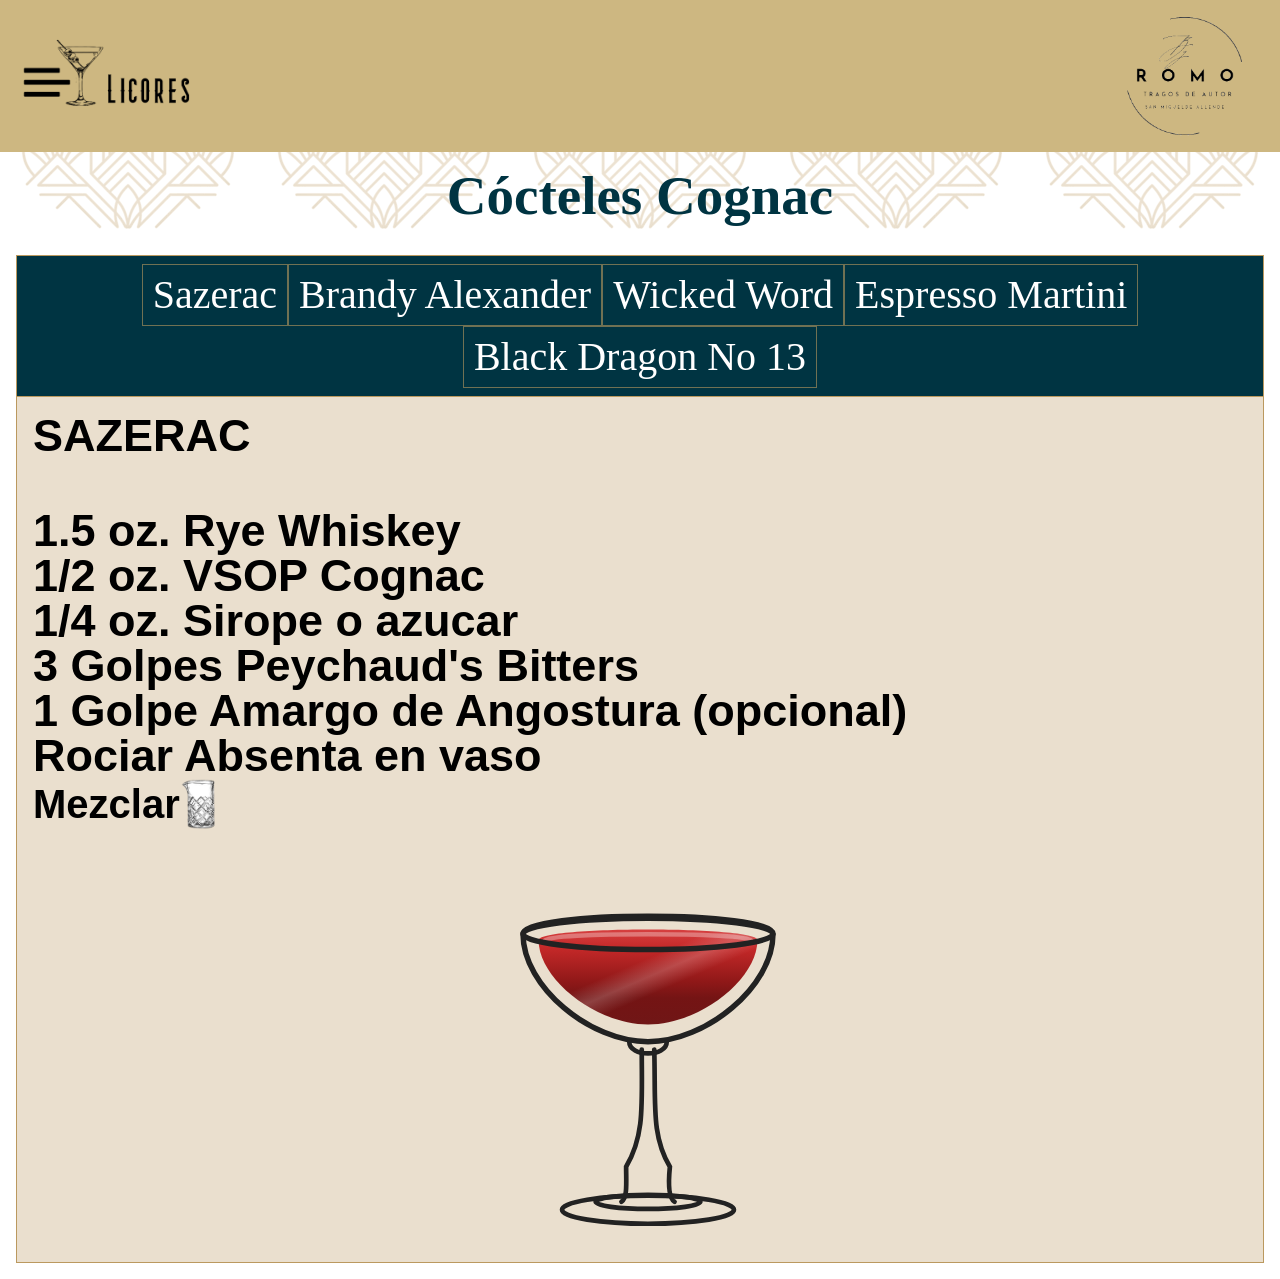
<file: Cognac.html>
<!DOCTYPE html>
<html lang = "es">

    <head>
        <meta charset = "UTF-8">
        <title>by Romo</title>
        <link rel = "stylesheet" href = "assets/stylesheets/main_byromo.css">
        <link rel = "stylesheet" href = "assets/stylesheets/menu.css">
    </head>
    
    <body class="fondo-cuerpo">
        <header>

            <figure id="logo-3">
                <a href="index.html">
                    <img id = "logo-2" src = "assets/logo-1.png" alt = "logo" title="logo">
                </a>
            </figure>

            <div id="menu">
                <div id="menu-bar" onclick="menuOnClick()">
                    <img id="boton-licor" src="assets/copa-1.png">
                </div>
                <nav class="nav" id="nav">
                    <ul class="ul-by">
                        <li class="li-by"><a class="a-by" href="Whiskey.html">Whiskey</a></li>
                        <li class="li-by"><a class="a-by" href="Ginebra.html">Ginebra</a></li>
                        <li class="li-by"><a class="a-by" href="Mezcal.html">Mezcal</a></li>
                        <li class="li-by"><a class="a-by" href="Tequila.html">Tequila</a></li>
                        <li class="li-by"><a class="a-by" href="Campari.html">Campari</a></li>
                        <li class="li-by"><a class="a-by" href="Vermouth.html">Vermouth</a></li>
                        <li class="li-by"><a class="a-by" href="Amaro.html">Amaro</a></li>
                        <li class="li-by"><a class="a-by" href="Luxardo.html">Luxardo</a></li>
                        <li class="li-by"><a class="a-by" href="Aperol.html">Aperol</a></li>
                        <li class="li-by"><a class="a-by" href="Cognac.html">Cognac</a></li>
                        <li class="li-by"><a class="a-by" href="Chartreuse.html">Chartreuse</a></li>
                        <li class="li-by"><a class="a-by" href="Ron.html">Ron</a></li>
                    </ul>
                </nav> 
            </div>
            <div class="menu-bg" id="menu-bg"></div>

        </header>

        <main>

            <br>
            <div id="titulo_productos">
                <h1>C&oacute;cteles Cognac</h1>
            </div>
            <br>

            <div class="container">
       
                <div class="tabs">
                    <span data-tab-value="#tab_1" onclick="changeWine('sazerac', this)">Sazerac</span>
                    <span data-tab-value="#tab_2" onclick="changeWine('brandyAlexander', this)">Brandy Alexander</span>
                    <span data-tab-value="#tab_3" onclick="changeWine('wickedWord', this)">Wicked Word</span>
                    <span data-tab-value="#tab_4" onclick="changeWine('espressoMartini', this)">Espresso Martini</span>
                    <span data-tab-value="#tab_5" onclick="changeWine('blackDragonNo13', this)">Black Dragon No 13</span>
                </div>
         
                <div class="tab-content">
                    <div class="tabs__tab active" id="tab_1" data-tab-info>
                        <figure>
                            <p>SAZERAC</p>
                            <br>
                            <p>1.5 oz. Rye Whiskey</p>
                            <p>1/2 oz. VSOP Cognac</p>
                            <p>1/4 oz. Sirope o azucar</p>
                            <p>3 Golpes Peychaud's Bitters</p>
                            <p>1 Golpe Amargo de Angostura (opcional)</p>
                            <p>Rociar Absenta en vaso</p>       
                            <div id="metodo-1">Mezclar<img id="mezclador" src="assets/mez-2.png"></div>
                        </figure>         
                    </div>
                                        
                    <div class="tabs__tab" id="tab_2" data-tab-info>
                        <figure>
                            <p>BRANDY ALEXANDER</p>
                            <br>
                            <p>2 oz. V.S.O.P. Cognac</p>
                            <p>1 oz. Licor de Crema de Cacaoa</p>
                            <p>1 oz. Crema o leche</p>
                            <div id="metodo-1">Agitar<img id="mezclador" src="assets/shk-1.png"></div>
                        </figure>           
                    </div>

                    <div class="tabs__tab" id="tab_3" data-tab-info>
                        <figure>
                            <p>WICKED WORD</p>
                            <br>
                            <p>1 oz. VSOP Cognac</p>
                            <p>1 oz. Aperol</p>
                            <p>1 oz.  jugo de limón</p>
                            <p>1 oz. Sambuca</p>   
                            <div id="metodo-1">Agitar<img id="mezclador" src="assets/shk-1.png"></div>
                            <p id="indicaiones1">En un vaso servir sambuca y prender, luego vertir en copa qu contiene el resto ya mezclado</p>                                               
                            <br>
                        </figure>           
                    </div>
                    
                    <div class="tabs__tab" id="tab_4" data-tab-info>
                        <figure>
                            <p>ESPRESSO MARTINI</p>
                            <br>
                            <p>1 oz. Cold Brew Coffee Liqueur</p>
                            <p>1 oz. Vodka o VSOP Cognac</p>
                            <p>1 oz. expreso</p>
                            <p>1/4 oz. Sirope o azúcar</p> 
                            <div id="metodo-1">Agitar<img id="mezclador" src="assets/shk-1.png"></div>
                        </figure>           
                    </div>
                    
                    <div class="tabs__tab" id="tab_5" data-tab-info>
                        <figure>
                            <p>BLACK DRAGON No 13</p>
                            <br>
                            <p>1 oz. Cognac</p>
                            <p>1/2 oz. Amaro Averna</p>
                            <p>1 oz. Cold brew o expreso</p>
                            <p>1/4 oz. Sirope o cubito de azucar</p>
                            <p>4 oz. Cerveza obscura</p> 
                            <div id="metodo-1">Agitar<img id="mezclador" src="assets/shk-1.png"></div>
                            <p id="indicaiones1">En un vaso servir cerveza y luego agregar el resto ya mezclado</p>                                                  
                            <br>
                        </figure>           
                    </div>

                    <svg xmlns="http://www.w3.org/2000/svg" width="200px" viewBox="0 0 512 512">

                        <defs>
                          <linearGradient id="liquidGradient"
                                          x1="0%" y1="0%"
                                          x2="0%" y2="100%">
                            <stop offset="0%"   stop-color="#d64040"/>
                            <stop offset="20%"  stop-color="#c42828"/>
                            <stop offset="55%"  stop-color="#8f1818"/>
                            <stop offset="72%"  stop-color="#741414"/>
                            <stop offset="100%" stop-color="#701616"/>
                          </linearGradient>
                      
                          <linearGradient id="highlightGradient"
                                          x1="0%" y1="0%"
                                          x2="100%" y2="100%">
                            <stop offset="0%" stop-color="rgba(255,255,255,0)"/>
                            <stop offset="40%" stop-color="rgba(255,255,255,0.0)"/>
                            <stop offset="50%" stop-color="rgba(255,255,255,0.35)"/>
                            <stop offset="60%" stop-color="rgba(255,255,255,0.0)"/>
                            <stop offset="100%" stop-color="rgba(255,255,255,0)"/>
                          </linearGradient>
                        </defs>
                      
                        <path d="M96 92
                                 C96 62 416 62 416 92
                                 C416 160 330 230 256 230
                                 C182 230 96 160 96 92 Z"
                              fill="none"
                              stroke="#222"
                              stroke-width="7"
                              stroke-linejoin="round"/>
                      
                        <path id="liquid-volume"
                              d="M116 100
                                 C116 82 396 82 396 100
                                 C396 150 322 208 256 208
                                 C190 208 116 150 116 100 Z"
                              fill="url(#liquidGradient)"/>
                      
                        <path id="liquid-surface"
                              d="M124 100
                                 C124 90 388 90 388 100"
                              fill="none"
                              stroke="rgba(255,255,255,0.35)"
                              stroke-width="6"
                              stroke-linecap="round"
                              opacity="0.9"/>
                      
                        <path d="M116 100
                                 C116 82 396 82 396 100
                                 C396 150 322 208 256 208
                                 C190 208 116 150 116 100 Z"
                              fill="url(#highlightGradient)"
                              opacity="0.55"/>
                      
                        <ellipse cx="256" cy="92"
                                 rx="160" ry="20"
                                 fill="none"
                                 stroke="#222"
                                 stroke-width="7"/>
                      
                        <path d="M232 230
                                 C232 250 280 250 280 230"
                              fill="none"
                              stroke="#222"
                              stroke-width="6"
                              stroke-linecap="round"/>
                      
                        <path d="M248 240
                                 C248 310 252 350 228 390
                                 C228 410 230 430 222 435"
                              fill="none"
                              stroke="#222"
                              stroke-width="6"
                              stroke-linecap="round"/>
                      
                        <path d="M264 240
                                 C266 310 260 350 284 390
                                 C282 410 282 430 290 435"
                              fill="none"
                              stroke="#222"
                              stroke-width="6"
                              stroke-linecap="round"/>
                      
                        <ellipse cx="256" cy="445"
                                 rx="110" ry="18"
                                 fill="none"
                                 stroke="#222"
                                 stroke-width="6"/>
                        
                        <ellipse cx="256" cy="435"
                                 rx="67" ry="9"
                                 fill="none"
                                 stroke="#222"
                                 stroke-width="6"/>
                      </svg>

                </div>
            </div>

        </main>
    </body>
    <script src="assets/main.js"></script>
    <script src="assets/menu.js"></script>
    <script src="assets/gradiente.js"></script>
</html>
</file>
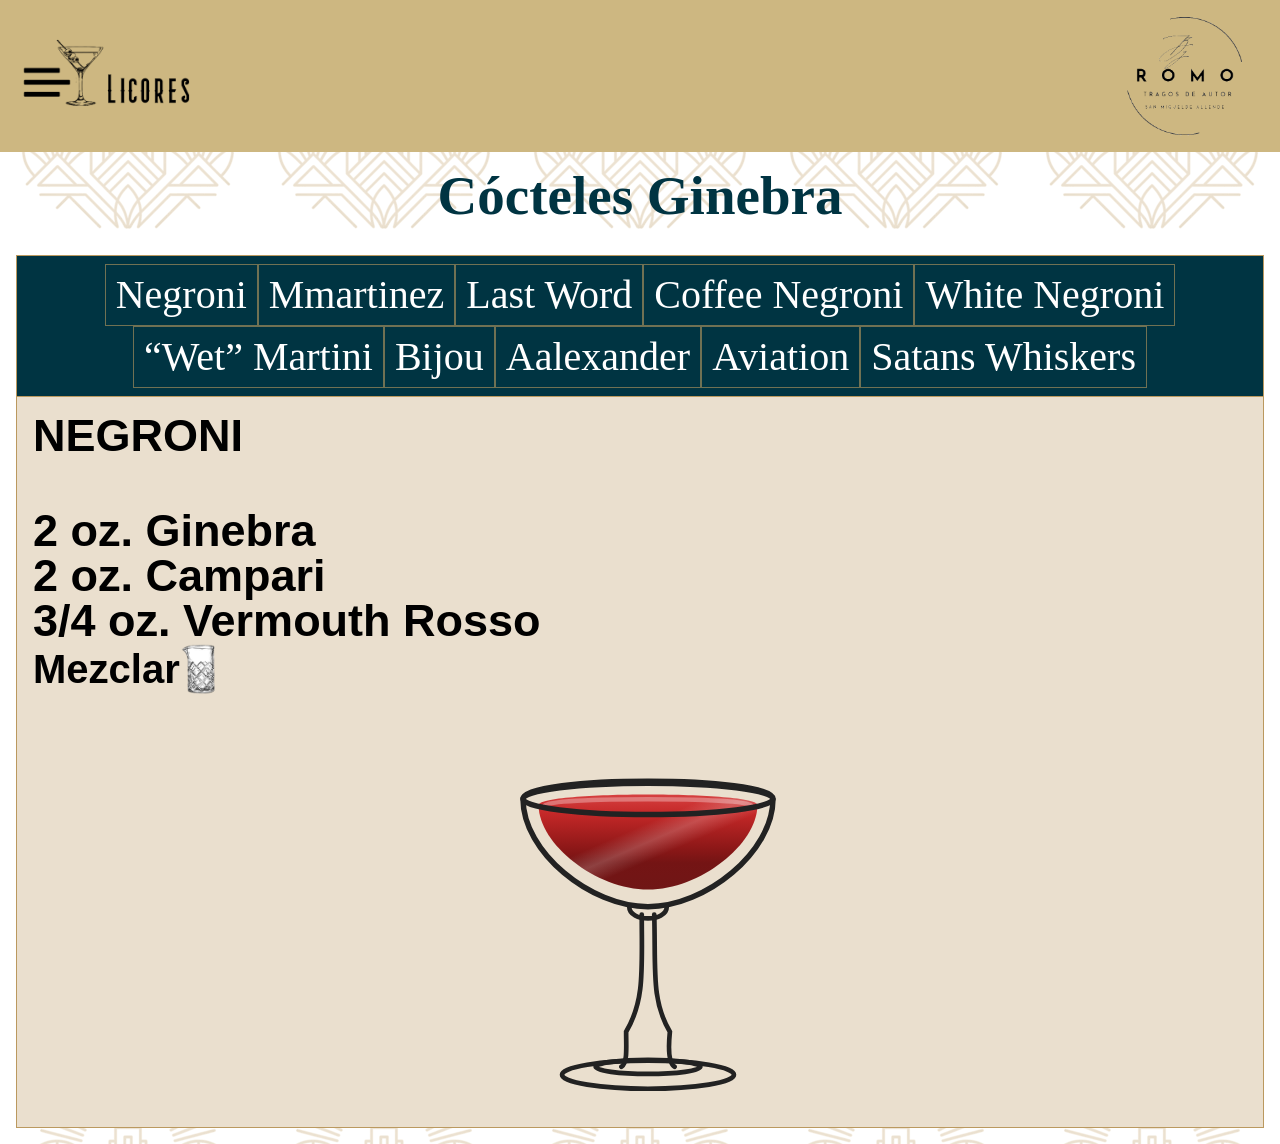
<file: Ginebra.html>
<!DOCTYPE html>
<html lang = "es">

    <head>
        <meta charset = "UTF-8">
        <title>by Romo</title>
        <link rel = "stylesheet" href = "assets/stylesheets/main_byromo.css">
        <link rel = "stylesheet" href = "assets/stylesheets/menu.css">
    </head>
    
    <body class="fondo-cuerpo">
        <header>


            <figure id="logo-3">
                <a href="index.html">
                    <img id = "logo-2" src = "assets/logo-1.png" alt = "logo" title="logo">
                </a>
            </figure>

            <div id="menu">
                <div id="menu-bar" onclick="menuOnClick()">
                    <img id="boton-licor" src="assets/copa-1.png">
                </div>
                <nav class="nav" id="nav">
                    <ul class="ul-by">
                        <li class="li-by"><a class="a-by" href="Whiskey.html">Whiskey</a></li>
                        <li class="li-by"><a class="a-by" href="Ginebra.html">Ginebra</a></li>
                        <li class="li-by"><a class="a-by" href="Mezcal.html">Mezcal</a></li>
                        <li class="li-by"><a class="a-by" href="Tequila.html">Tequila</a></li>
                        <li class="li-by"><a class="a-by" href="Campari.html">Campari</a></li>
                        <li class="li-by"><a class="a-by" href="Vermouth.html">Vermouth</a></li>
                        <li class="li-by"><a class="a-by" href="Amaro.html">Amaro</a></li>
                        <li class="li-by"><a class="a-by" href="Luxardo.html">Luxardo</a></li>
                        <li class="li-by"><a class="a-by" href="Aperol.html">Aperol</a></li>
                        <li class="li-by"><a class="a-by" href="Cognac.html">Cognac</a></li>
                        <li class="li-by"><a class="a-by" href="Chartreuse.html">Chartreuse</a></li>
                        <li class="li-by"><a class="a-by" href="Ron.html">Ron</a></li>
                    </ul>
                </nav> 
            </div>
            <div class="menu-bg" id="menu-bg"></div>

        </header>

        <main>

            <br>
            <div id="titulo_productos">
                <h1>C&oacute;cteles Ginebra</h1>
            </div>
            <br>

            <div class="container">
       
                <div class="tabs">
                    <span data-tab-value="#tab_1" onclick="changeWine('NEGRONI', this)">Negroni</span>
                    <span data-tab-value="#tab_2" onclick="changeWine('MARTINEZ', this)">Mmartinez</span>
                    <span data-tab-value="#tab_3" onclick="changeWine('LAST', this)">Last Word</span>
                    <span data-tab-value="#tab_4" onclick="changeWine('coffeeNegroni', this)">Coffee Negroni</span>
                    <span data-tab-value="#tab_5" onclick="changeWine('whiteNegroni', this)">White Negroni</span>
                    <span data-tab-value="#tab_6" onclick="changeWine('wetMartini', this)">“Wet” Martini</span>
                    <span data-tab-value="#tab_7" onclick="changeWine('bijou', this)">Bijou</span>
                    <span data-tab-value="#tab_8" onclick="changeWine('alexander', this)">Aalexander</span>
                    <span data-tab-value="#tab_9" onclick="changeWine('aviation', this)">Aviation</span>
                    <span data-tab-value="#tab_10" onclick="changeWine('satansWhiskers', this)">Satans Whiskers</span>
                </div>
         
                <div class="tab-content">
                    <div class="tabs__tab active" id="tab_1" data-tab-info>
                        <figure>
                            <p>NEGRONI</p>
                            <br>
                            <p> 2 oz. Ginebra</p>
                            <p> 2 oz. Campari</p>
                            <p> 3/4 oz. Vermouth Rosso</p>
                            <div id="metodo-1">Mezclar<img id="mezclador" src="assets/mez-2.png"></div>
                        </figure>         
                    </div>

                    <div class="tabs__tab" id="tab_2" data-tab-info>
                        <figure>
                            <p>MARTINEZ</p>
                            <br>
                            <p>1.25 oz. Ginebra</p>
                            <p>1.25 oz. Vermouth Rosso</p>
                            <p>1/4 oz. Luxardo Maraschino Liqueur</p>
                            <p>1/4 oz. Fee Brothers Orange Bitters</p>
                            <div id="metodo-1">Mezclar<img id="mezclador" src="assets/mez-2.png"></div>
                        </figure>         
                    </div>

                    <div class="tabs__tab" id="tab_3" data-tab-info>
                        <figure>
                            <p>LAST WORD</p>
                            <br>
                            <p>3/4 oz. Ginebra</p>
                            <p>3/4 oz. Green Chartreuse</p>
                            <p>3/4 oz. Luxardo Maraschino Liqueur</p>
                            <p>3/4 oz. Jugo de limon</p>
                            <div id="metodo-1">Agitar<img id="mezclador" src="assets/shk-1.png"></div>
                        </figure>         
                    </div>

                    <div class="tabs__tab" id="tab_4" data-tab-info>
                        <figure>
                            <p>COFFEE NEGRONI</p>
                            <br>
                            <p>1 oz. Ginebra</p>
                            <p>3/4 oz. Cold Brew Coffee Liqueur</p>
                            <p>3/4 oz. Campari</p>
                            <p>1/4 oz. Vermouth Rosso</p>
                            <div id="metodo-1">Mezclar<img id="mezclador" src="assets/mez-2.png"></div>
                        </figure>         
                    </div>

                    <div class="tabs__tab" id="tab_5" data-tab-info>
                        <figure>
                            <p>WHITE NEGRONI</p>
                            <br>
                            <p>1.5 oz. Ginebra</p>
                            <p>3/4 oz. Suze</p>
                            <p>3/4 oz. Lillet Blanc</p>
                            <div id="metodo-1">Mezclar<img id="mezclador" src="assets/mez-2.png"></div>
                        </figure>         
                    </div>

                    <div class="tabs__tab" id="tab_6" data-tab-info>
                        <figure>
                            <p>“WET” MARTINI</p>
                            <br>
                            <p>1.5 oz. Ginebra</p>
                            <p>3/4 oz. Vermouth blanco</p>
                            <p>1-2 Golpes Regans Orange Bitters</p>
                            <div id="metodo-1">Agitar<img id="mezclador" src="assets/shk-1.png"></div>
                        </figure>         
                    </div>

                    <div class="tabs__tab" id="tab_7" data-tab-info>
                        <figure>
                            <p>BIJOU </p>
                            <br>
                            <p>1.25 oz. Ginebra</p>
                            <p>3/4 oz. Vermouth Rosso</p>
                            <p>1/4 oz. Green Chartreuse</p>
                            <p>1 Golpe Regans Orange Bitters</p>
                            <div id="metodo-1">Mezclar<img id="mezclador" src="assets/mez-2.png"></div>
                        </figure>         
                    </div>

                    <div class="tabs__tab" id="tab_8" data-tab-info>
                        <figure>
                            <p>ALEXANDER</p>
                            <br>
                            <p>3/4 oz. Ginebra</p>
                            <p>3/4 oz. Licor de Crema de Cacao</p>
                            <p>3/4 oz. Crema o leche</p>
                            <div id="metodo-1">Agitar<img id="mezclador" src="assets/shk-1.png"></div>
                        </figure>         
                    </div>

                    <div class="tabs__tab" id="tab_9" data-tab-info>
                        <figure>
                            <p>AVIATION</p>
                            <br>
                            <p>2 oz. Ginebra</p>
                            <p>1/4 oz. Crème de Violette</p>
                            <p>1/4 oz. Luxardo Maraschino Liqueur</p>
                            <p>1/2 oz. Jugo de limón</p>
                            <div id="metodo-1">Agitar<img id="mezclador" src="assets/shk-1.png"></div>
                        </figure>         
                    </div>

                    <div class="tabs__tab" id="tab_10" data-tab-info>
                        <figure>
                            <p>SATANS WHISKERS</p>
                            <br>
                            <p>3/4 oz. Ginebra</p>
                            <p>3/4 oz. Dry Vermouth</p>
                            <p>3/4 oz. Vermouth Rosso</p>
                            <p>1/2 oz. Dry Curaçao</p>
                            <p>1/2 oz. Jugo fresco de naranja</p>
                            <p>1 Golpe Regans Orange Bitters</p>
                            <div id="metodo-1">Agitar<img id="mezclador" src="assets/shk-1.png"></div>
                        </figure>         
                    </div>
                    
                    <svg xmlns="http://www.w3.org/2000/svg" width="200px" viewBox="0 0 512 512">

                        <defs>
                          <linearGradient id="liquidGradient"
                                          x1="0%" y1="0%"
                                          x2="0%" y2="100%">
                            <stop offset="0%"   stop-color="#d64040"/>
                            <stop offset="20%"  stop-color="#c42828"/>
                            <stop offset="55%"  stop-color="#8f1818"/>
                            <stop offset="72%"  stop-color="#741414"/>
                            <stop offset="100%" stop-color="#701616"/>
                          </linearGradient>
                      
                          <linearGradient id="highlightGradient"
                                          x1="0%" y1="0%"
                                          x2="100%" y2="100%">
                            <stop offset="0%" stop-color="rgba(255,255,255,0)"/>
                            <stop offset="40%" stop-color="rgba(255,255,255,0.0)"/>
                            <stop offset="50%" stop-color="rgba(255,255,255,0.35)"/>
                            <stop offset="60%" stop-color="rgba(255,255,255,0.0)"/>
                            <stop offset="100%" stop-color="rgba(255,255,255,0)"/>
                          </linearGradient>
                        </defs>
                      
                        <path d="M96 92
                                 C96 62 416 62 416 92
                                 C416 160 330 230 256 230
                                 C182 230 96 160 96 92 Z"
                              fill="none"
                              stroke="#222"
                              stroke-width="7"
                              stroke-linejoin="round"/>
                      
                        <path id="liquid-volume"
                              d="M116 100
                                 C116 82 396 82 396 100
                                 C396 150 322 208 256 208
                                 C190 208 116 150 116 100 Z"
                              fill="url(#liquidGradient)"/>
                      
                        <path id="liquid-surface"
                              d="M124 100
                                 C124 90 388 90 388 100"
                              fill="none"
                              stroke="rgba(255,255,255,0.35)"
                              stroke-width="6"
                              stroke-linecap="round"
                              opacity="0.9"/>
                      
                        <path d="M116 100
                                 C116 82 396 82 396 100
                                 C396 150 322 208 256 208
                                 C190 208 116 150 116 100 Z"
                              fill="url(#highlightGradient)"
                              opacity="0.55"/>
                      
                        <ellipse cx="256" cy="92"
                                 rx="160" ry="20"
                                 fill="none"
                                 stroke="#222"
                                 stroke-width="7"/>
                      
                        <path d="M232 230
                                 C232 250 280 250 280 230"
                              fill="none"
                              stroke="#222"
                              stroke-width="6"
                              stroke-linecap="round"/>
                      
                        <path d="M248 240
                                 C248 310 252 350 228 390
                                 C228 410 230 430 222 435"
                              fill="none"
                              stroke="#222"
                              stroke-width="6"
                              stroke-linecap="round"/>
                      
                        <path d="M264 240
                                 C266 310 260 350 284 390
                                 C282 410 282 430 290 435"
                              fill="none"
                              stroke="#222"
                              stroke-width="6"
                              stroke-linecap="round"/>
                      
                        <ellipse cx="256" cy="445"
                                 rx="110" ry="18"
                                 fill="none"
                                 stroke="#222"
                                 stroke-width="6"/>
                        
                        <ellipse cx="256" cy="435"
                                 rx="67" ry="9"
                                 fill="none"
                                 stroke="#222"
                                 stroke-width="6"/>
                      </svg>
                    
                </div>
            </div>

        </main>
    </body>
    <script src="assets/main.js"></script>
    <script src="assets/menu.js"></script>
    <script src="assets/gradiente.js"></script>
</html>
</file>
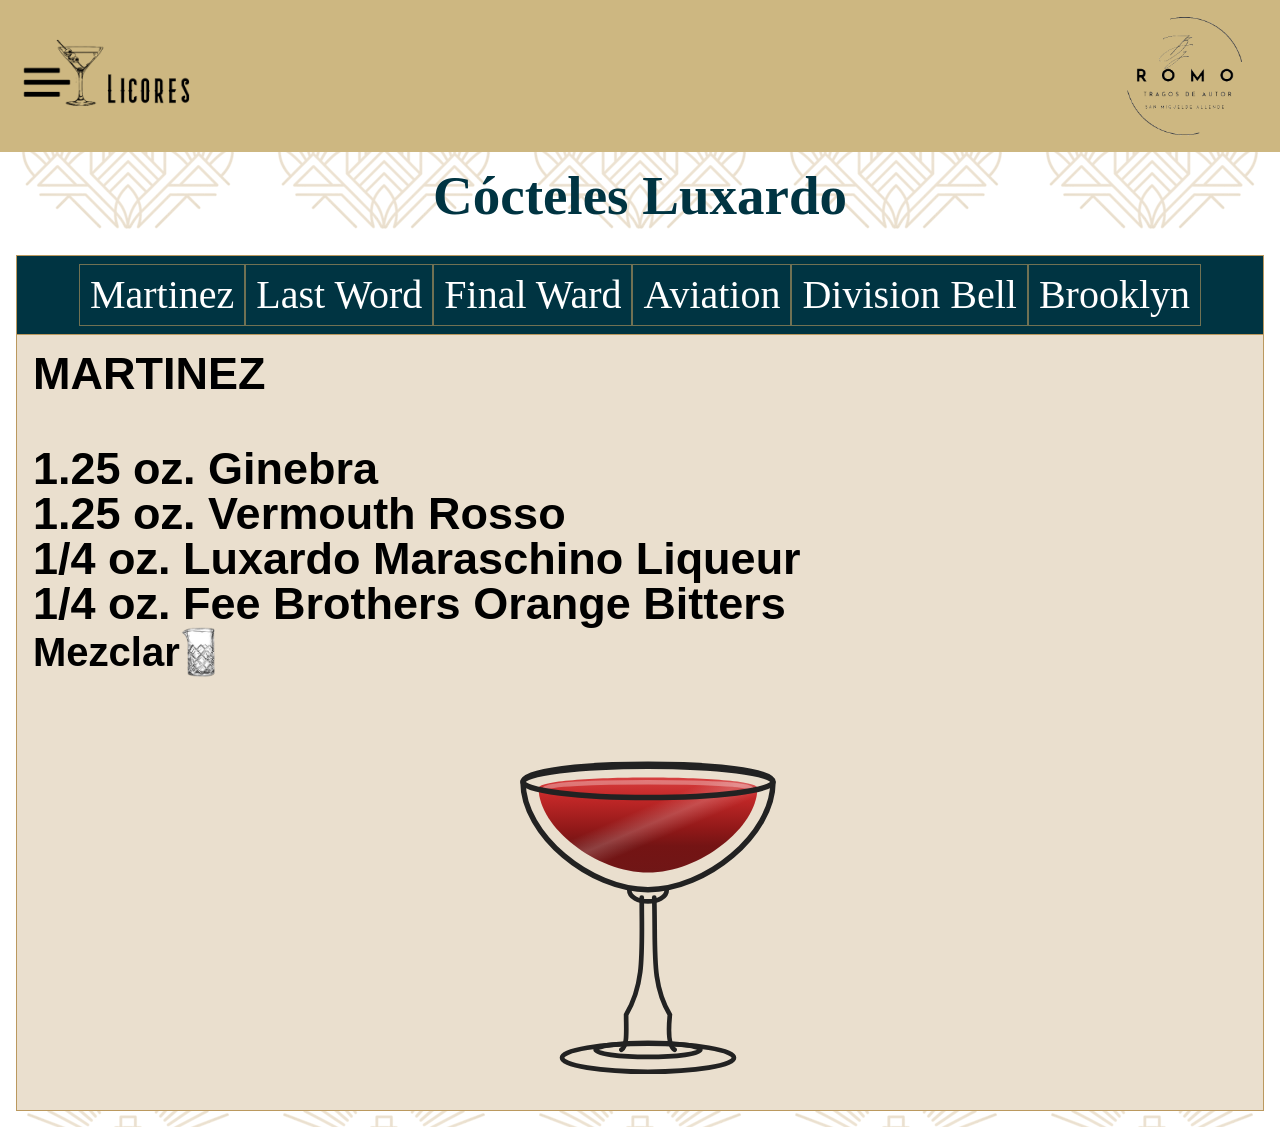
<file: Luxardo.html>
<!DOCTYPE html>
<html lang = "es">

    <head>
        <meta charset = "UTF-8">
        <title>by Romo</title>
        <link rel = "stylesheet" href = "assets/stylesheets/main_byromo.css">
        <link rel = "stylesheet" href = "assets/stylesheets/menu.css">
    </head>
    
    <body class="fondo-cuerpo">
        <header>

            <figure id="logo-3">
                <a href="index.html">
                    <img id = "logo-2" src = "assets/logo-1.png" alt = "logo" title="logo">
                </a>
            </figure>

            <div id="menu">
                <div id="menu-bar" onclick="menuOnClick()">
                    <img id="boton-licor" src="assets/copa-1.png">
                </div>
                <nav class="nav" id="nav">
                    <ul class="ul-by">
                        <li class="li-by"><a class="a-by" href="Whiskey.html">Whiskey</a></li>
                        <li class="li-by"><a class="a-by" href="Ginebra.html">Ginebra</a></li>
                        <li class="li-by"><a class="a-by" href="Mezcal.html">Mezcal</a></li>
                        <li class="li-by"><a class="a-by" href="Tequila.html">Tequila</a></li>
                        <li class="li-by"><a class="a-by" href="Campari.html">Campari</a></li>
                        <li class="li-by"><a class="a-by" href="Vermouth.html">Vermouth</a></li>
                        <li class="li-by"><a class="a-by" href="Amaro.html">Amaro</a></li>
                        <li class="li-by"><a class="a-by" href="Luxardo.html">Luxardo</a></li>
                        <li class="li-by"><a class="a-by" href="Aperol.html">Aperol</a></li>
                        <li class="li-by"><a class="a-by" href="Cognac.html">Cognac</a></li>
                        <li class="li-by"><a class="a-by" href="Chartreuse.html">Chartreuse</a></li>
                        <li class="li-by"><a class="a-by" href="Ron.html">Ron</a></li>
                    </ul>
                </nav> 
            </div>
            <div class="menu-bg" id="menu-bg"></div>

        </header>

        <main>

            <br>
            <div id="titulo_productos">
                <h1>C&oacute;cteles Luxardo</h1>
            </div>
            <br>

            <div class="container">
       
                <div class="tabs">
                    <span data-tab-value="#tab_1" onclick="changeWine('MARTINEZ', this)">Martinez</span>
                    <span data-tab-value="#tab_2" onclick="changeWine('LAST', this)">Last Word</span>
                    <span data-tab-value="#tab_3" onclick="changeWine('finalWard', this)">Final Ward</span>
                    <span data-tab-value="#tab_4" onclick="changeWine('aviation', this)">Aviation</span>
                    <span data-tab-value="#tab_5" onclick="changeWine('divisionBell', this)">Division Bell</span>
                    <span data-tab-value="#tab_6" onclick="changeWine('brooklyn', this)">Brooklyn</span>
                </div>
         
                <div class="tab-content">
                    <div class="tabs__tab active" id="tab_1" data-tab-info>
                        <figure>
                            <p>MARTINEZ</p>
                            <br>
                            <p>1.25 oz. Ginebra</p>
                            <p>1.25 oz. Vermouth Rosso</p>
                            <p>1/4 oz. Luxardo Maraschino Liqueur</p>
                            <p>1/4 oz. Fee Brothers Orange Bitters</p>
                            <div id="metodo-1">Mezclar<img id="mezclador" src="assets/mez-2.png"></div>
                        </figure>         
                    </div>

                    <div class="tabs__tab" id="tab_2" data-tab-info>
                        <figure>
                            <p>LAST WORD</p>
                            <br>
                            <p>3/4 oz. Ginebra</p>
                            <p>3/4 oz. Green Chartreuse</p>
                            <p>3/4 oz. Luxardo Maraschino Liqueur</p>
                            <p>3/4 oz. Jugo de limon</p>      
                            <div id="metodo-1">Agitar<img id="mezclador" src="assets/shk-1.png"></div>      
                        </figure>            
                    </div>
                    
                    <div class="tabs__tab" id="tab_3" data-tab-info>
                        <figure>
                            <p>FINAL WARD</p>
                            <br>
                            <p>3/4 oz. Whiskey</p>
                            <p>3/4 oz. Green Chartreuse</p>
                            <p>3/4 oz. Luxardo Maraschino Liqueur</p>
                            <p>3/4 oz. Jugo de limón</p> 
                            <div id="metodo-1">Agitar<img id="mezclador" src="assets/shk-1.png"></div>
                        </figure>            
                    </div>
                    
                    <div class="tabs__tab" id="tab_4" data-tab-info>
                        <figure>
                            <p>AVIATION</p>
                            <br>
                            <p>2 oz. Ginebra</p>
                            <p>1/4 oz. Crème de Violette</p>
                            <p>1/4 oz. Luxardo Maraschino Liqueur</p>
                            <p>1/2 oz. Jugo de limón</p> 
                            <div id="metodo-1">Agitar<img id="mezclador" src="assets/shk-1.png"></div>
                        </figure>            
                    </div>
                    
                    <div class="tabs__tab" id="tab_5" data-tab-info>
                        <figure>
                            <p>DIVISION BELL</p>
                            <br>
                            <p>1 oz. Mezcal</p>
                            <p>3/4 oz. Aperol</p>
                            <p>1/2 oz. Luxardo Maraschino Liqueur</p>
                            <p>3/4 oz. jugo de limón</p>
                            <div id="metodo-1">Agitar<img id="mezclador" src="assets/shk-1.png"></div>
                        </figure>            
                    </div>
                    
                    <div class="tabs__tab" id="tab_6" data-tab-info>
                        <figure>
                            <p>BROOKLYN</p>
                            <br>
                            <p>2 oz. Whiskey</p>
                            <p>1 oz. Dry Vermouth</p>
                            <p>1/4 oz. Luxardo Maraschino Liqueur</p>
                            <p>1/4 oz.  Amaro</p>
                            <p>2-3 Golpes Fee Brothers Orange Bitters</p>   
                            <div id="metodo-1">Mezclar<img id="mezclador" src="assets/mez-2.png"></div>
                        </figure>            
                    </div>

                    <svg xmlns="http://www.w3.org/2000/svg" width="200px" viewBox="0 0 512 512">

                        <defs>
                          <linearGradient id="liquidGradient"
                                          x1="0%" y1="0%"
                                          x2="0%" y2="100%">
                            <stop offset="0%"   stop-color="#d64040"/>
                            <stop offset="20%"  stop-color="#c42828"/>
                            <stop offset="55%"  stop-color="#8f1818"/>
                            <stop offset="72%"  stop-color="#741414"/>
                            <stop offset="100%" stop-color="#701616"/>
                          </linearGradient>
                      
                          <linearGradient id="highlightGradient"
                                          x1="0%" y1="0%"
                                          x2="100%" y2="100%">
                            <stop offset="0%" stop-color="rgba(255,255,255,0)"/>
                            <stop offset="40%" stop-color="rgba(255,255,255,0.0)"/>
                            <stop offset="50%" stop-color="rgba(255,255,255,0.35)"/>
                            <stop offset="60%" stop-color="rgba(255,255,255,0.0)"/>
                            <stop offset="100%" stop-color="rgba(255,255,255,0)"/>
                          </linearGradient>
                        </defs>
                      
                        <path d="M96 92
                                 C96 62 416 62 416 92
                                 C416 160 330 230 256 230
                                 C182 230 96 160 96 92 Z"
                              fill="none"
                              stroke="#222"
                              stroke-width="7"
                              stroke-linejoin="round"/>
                      
                        <path id="liquid-volume"
                              d="M116 100
                                 C116 82 396 82 396 100
                                 C396 150 322 208 256 208
                                 C190 208 116 150 116 100 Z"
                              fill="url(#liquidGradient)"/>
                      
                        <path id="liquid-surface"
                              d="M124 100
                                 C124 90 388 90 388 100"
                              fill="none"
                              stroke="rgba(255,255,255,0.35)"
                              stroke-width="6"
                              stroke-linecap="round"
                              opacity="0.9"/>
                      
                        <path d="M116 100
                                 C116 82 396 82 396 100
                                 C396 150 322 208 256 208
                                 C190 208 116 150 116 100 Z"
                              fill="url(#highlightGradient)"
                              opacity="0.55"/>
                      
                        <ellipse cx="256" cy="92"
                                 rx="160" ry="20"
                                 fill="none"
                                 stroke="#222"
                                 stroke-width="7"/>
                      
                        <path d="M232 230
                                 C232 250 280 250 280 230"
                              fill="none"
                              stroke="#222"
                              stroke-width="6"
                              stroke-linecap="round"/>
                      
                        <path d="M248 240
                                 C248 310 252 350 228 390
                                 C228 410 230 430 222 435"
                              fill="none"
                              stroke="#222"
                              stroke-width="6"
                              stroke-linecap="round"/>
                      
                        <path d="M264 240
                                 C266 310 260 350 284 390
                                 C282 410 282 430 290 435"
                              fill="none"
                              stroke="#222"
                              stroke-width="6"
                              stroke-linecap="round"/>
                      
                        <ellipse cx="256" cy="445"
                                 rx="110" ry="18"
                                 fill="none"
                                 stroke="#222"
                                 stroke-width="6"/>
                        
                        <ellipse cx="256" cy="435"
                                 rx="67" ry="9"
                                 fill="none"
                                 stroke="#222"
                                 stroke-width="6"/>
                      </svg>

                </div>
            </div>

        </main>
    </body>
    <script src="assets/main.js"></script>
    <script src="assets/menu.js"></script>
    <script src="assets/gradiente.js"></script>
</html>
</file>
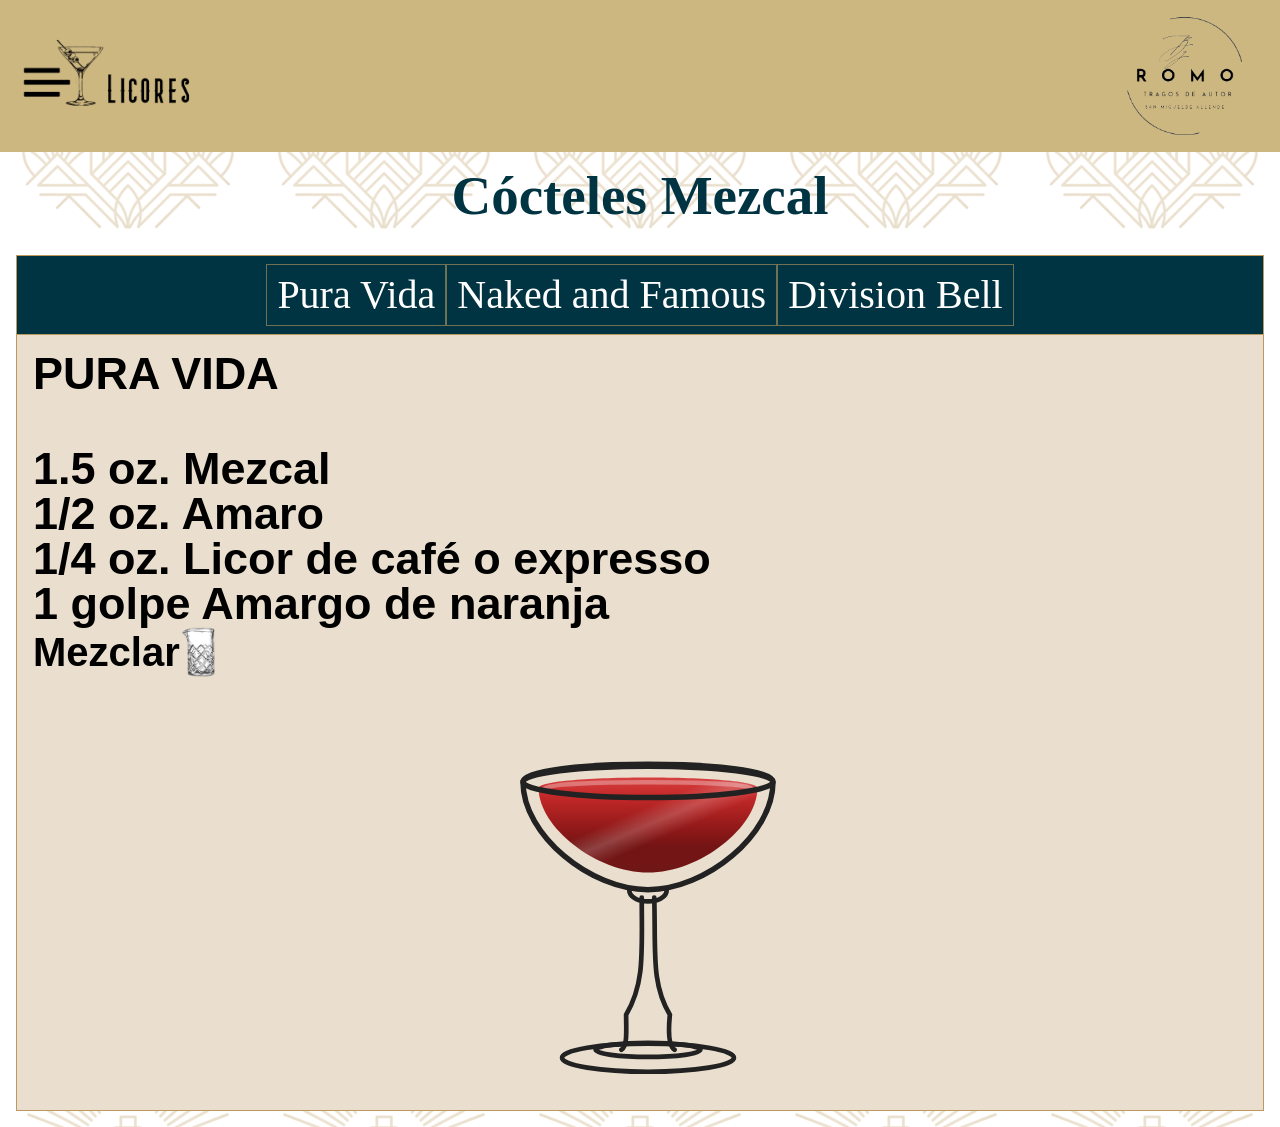
<file: Mezcal.html>
<!DOCTYPE html>
<html lang = "es">

    <head>
        <meta charset = "UTF-8">
        <title>by Romo</title>
        <link rel = "stylesheet" href = "assets/stylesheets/main_byromo.css">
        <link rel = "stylesheet" href = "assets/stylesheets/menu.css">
    </head>
    
    <body class="fondo-cuerpo">
        <header>

            <figure id="logo-3">
                <a href="index.html">
                    <img id = "logo-2" src = "assets/logo-1.png" alt = "logo" title="logo">
                </a>
            </figure>

            <div id="menu">
                <div id="menu-bar" onclick="menuOnClick()">
                    <img id="boton-licor" src="assets/copa-1.png">
                </div>
                <nav class="nav" id="nav">
                    <ul class="ul-by">
                        <li class="li-by"><a class="a-by" href="Whiskey.html">Whiskey</a></li>
                        <li class="li-by"><a class="a-by" href="Ginebra.html">Ginebra</a></li>
                        <li class="li-by"><a class="a-by" href="Mezcal.html">Mezcal</a></li>
                        <li class="li-by"><a class="a-by" href="Tequila.html">Tequila</a></li>
                        <li class="li-by"><a class="a-by" href="Campari.html">Campari</a></li>
                        <li class="li-by"><a class="a-by" href="Vermouth.html">Vermouth</a></li>
                        <li class="li-by"><a class="a-by" href="Amaro.html">Amaro</a></li>
                        <li class="li-by"><a class="a-by" href="Luxardo.html">Luxardo</a></li>
                        <li class="li-by"><a class="a-by" href="Aperol.html">Aperol</a></li>
                        <li class="li-by"><a class="a-by" href="Cognac.html">Cognac</a></li>
                        <li class="li-by"><a class="a-by" href="Chartreuse.html">Chartreuse</a></li>
                        <li class="li-by"><a class="a-by" href="Ron.html">Ron</a></li>
                    </ul>
                </nav> 
            </div>
            <div class="menu-bg" id="menu-bg"></div>

        </header>

        <main>

            <br>
            <div id="titulo_productos">
                <h1>C&oacute;cteles Mezcal</h1>
            </div>
            <br>

            <div class="container">
       
                <div class="tabs">
                    <span data-tab-value="#tab_1" onclick="changeWine('PURA', this)">Pura Vida</span>
                    <span data-tab-value="#tab_2" onclick="changeWine('nakedAndFamous', this)">Naked and Famous</span>
                    <span data-tab-value="#tab_3" onclick="changeWine('divisionBell', this)">Division Bell</span>
                </div>
         
                <div class="tab-content">
                    <div class="tabs__tab active" id="tab_1" data-tab-info>
                        <figure>
                            <p>PURA VIDA</p>
                            <br>
                            <p>1.5 oz. Mezcal</p>
                            <p>1/2 oz. Amaro</p>
                            <p>1/4 oz. Licor de café o expresso</p>
                            <p>1 golpe Amargo de naranja</p>  
                            <div id="metodo-1">Mezclar<img id="mezclador" src="assets/mez-2.png"></div>
                        </figure>         
                    </div>

                    <div class="tabs__tab" id="tab_2" data-tab-info>
                        <figure>
                            <p>NAKED AND FAMOUS</p>
                            <br>
                            <p>3/4 oz. Mezcal</p>
                            <p>3/4 oz. Yellow Chartreuse</p>
                            <p>3/4 oz. Aperol</p>
                            <p>3/4 oz. jugo de limón</p>   
                            <div id="metodo-1">Agitar<img id="mezclador" src="assets/shk-1.png"></div>
                        </figure>            
                    </div>
                    
                    <div class="tabs__tab" id="tab_3" data-tab-info>
                        <figure>
                            <p>DIVISION BELL</p>
                            <br>
                            <p>1 oz. Mezcal</p>
                            <p>3/4 oz. Aperol</p>
                            <p>1/2 oz. Luxardo Maraschino Liqueur</p>
                            <p>3/4 oz. jugo de limón</p>    
                            <div id="metodo-1">Agitar<img id="mezclador" src="assets/shk-1.png"></div>
                        </figure>            
                    </div>

                    <svg xmlns="http://www.w3.org/2000/svg" width="200px" viewBox="0 0 512 512">

                        <defs>
                          <linearGradient id="liquidGradient"
                                          x1="0%" y1="0%"
                                          x2="0%" y2="100%">
                            <stop offset="0%"   stop-color="#d64040"/>
                            <stop offset="20%"  stop-color="#c42828"/>
                            <stop offset="55%"  stop-color="#8f1818"/>
                            <stop offset="72%"  stop-color="#741414"/>
                            <stop offset="100%" stop-color="#701616"/>
                          </linearGradient>
                      
                          <linearGradient id="highlightGradient"
                                          x1="0%" y1="0%"
                                          x2="100%" y2="100%">
                            <stop offset="0%" stop-color="rgba(255,255,255,0)"/>
                            <stop offset="40%" stop-color="rgba(255,255,255,0.0)"/>
                            <stop offset="50%" stop-color="rgba(255,255,255,0.35)"/>
                            <stop offset="60%" stop-color="rgba(255,255,255,0.0)"/>
                            <stop offset="100%" stop-color="rgba(255,255,255,0)"/>
                          </linearGradient>
                        </defs>
                      
                        <path d="M96 92
                                 C96 62 416 62 416 92
                                 C416 160 330 230 256 230
                                 C182 230 96 160 96 92 Z"
                              fill="none"
                              stroke="#222"
                              stroke-width="7"
                              stroke-linejoin="round"/>
                      
                        <path id="liquid-volume"
                              d="M116 100
                                 C116 82 396 82 396 100
                                 C396 150 322 208 256 208
                                 C190 208 116 150 116 100 Z"
                              fill="url(#liquidGradient)"/>
                      
                        <path id="liquid-surface"
                              d="M124 100
                                 C124 90 388 90 388 100"
                              fill="none"
                              stroke="rgba(255,255,255,0.35)"
                              stroke-width="6"
                              stroke-linecap="round"
                              opacity="0.9"/>
                      
                        <path d="M116 100
                                 C116 82 396 82 396 100
                                 C396 150 322 208 256 208
                                 C190 208 116 150 116 100 Z"
                              fill="url(#highlightGradient)"
                              opacity="0.55"/>
                      
                        <ellipse cx="256" cy="92"
                                 rx="160" ry="20"
                                 fill="none"
                                 stroke="#222"
                                 stroke-width="7"/>
                      
                        <path d="M232 230
                                 C232 250 280 250 280 230"
                              fill="none"
                              stroke="#222"
                              stroke-width="6"
                              stroke-linecap="round"/>
                      
                        <path d="M248 240
                                 C248 310 252 350 228 390
                                 C228 410 230 430 222 435"
                              fill="none"
                              stroke="#222"
                              stroke-width="6"
                              stroke-linecap="round"/>
                      
                        <path d="M264 240
                                 C266 310 260 350 284 390
                                 C282 410 282 430 290 435"
                              fill="none"
                              stroke="#222"
                              stroke-width="6"
                              stroke-linecap="round"/>
                      
                        <ellipse cx="256" cy="445"
                                 rx="110" ry="18"
                                 fill="none"
                                 stroke="#222"
                                 stroke-width="6"/>
                        
                        <ellipse cx="256" cy="435"
                                 rx="67" ry="9"
                                 fill="none"
                                 stroke="#222"
                                 stroke-width="6"/>
                      </svg>

                </div>
            </div>

        </main>
    </body>
    <script src="assets/main.js"></script>
    <script src="assets/menu.js"></script>
    <script src="assets/gradiente.js"></script>
</html>
</file>
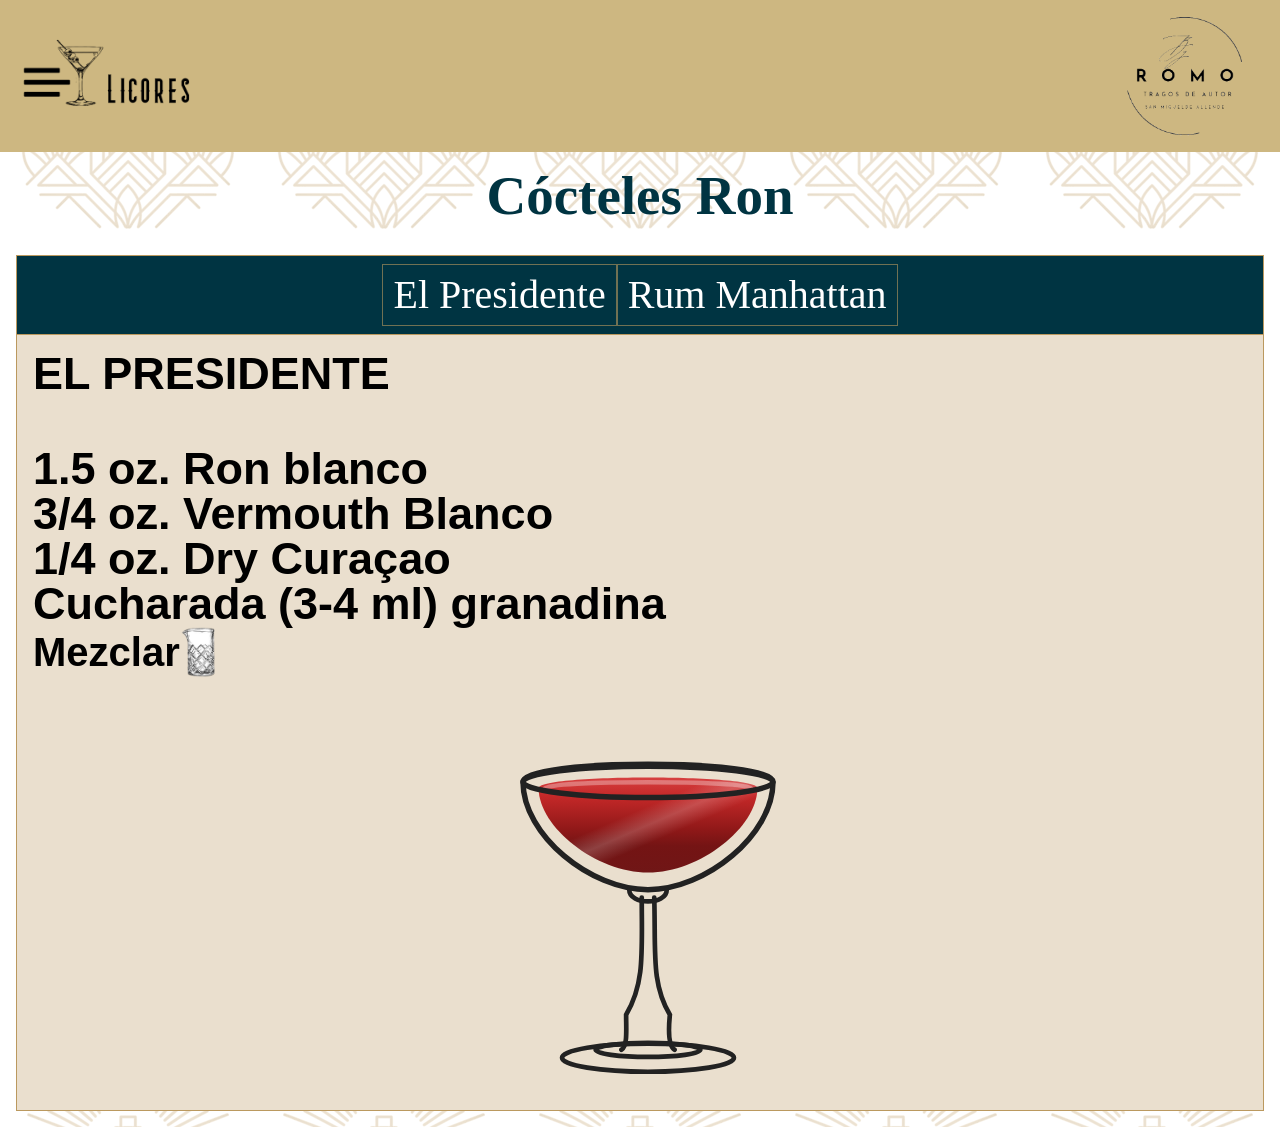
<file: Ron.html>
<!DOCTYPE html>
<html lang = "es">

    <head>
        <meta charset = "UTF-8">
        <title>by Romo</title>
        <link rel = "stylesheet" href = "assets/stylesheets/main_byromo.css">
        <link rel = "stylesheet" href = "assets/stylesheets/menu.css">
    </head>
    
    <body class="fondo-cuerpo">
        <header>

            <figure id="logo-3">
                <a href="index.html">
                    <img id = "logo-2" src = "assets/logo-1.png" alt = "logo" title="logo">
                </a>
            </figure>

            <div id="menu">
                <div id="menu-bar" onclick="menuOnClick()">
                    <img id="boton-licor" src="assets/copa-1.png">
                </div>
                <nav class="nav" id="nav">
                    <ul class="ul-by">
                        <li class="li-by"><a class="a-by" href="Whiskey.html">Whiskey</a></li>
                        <li class="li-by"><a class="a-by" href="Ginebra.html">Ginebra</a></li>
                        <li class="li-by"><a class="a-by" href="Mezcal.html">Mezcal</a></li>
                        <li class="li-by"><a class="a-by" href="Tequila.html">Tequila</a></li>
                        <li class="li-by"><a class="a-by" href="Campari.html">Campari</a></li>
                        <li class="li-by"><a class="a-by" href="Vermouth.html">Vermouth</a></li>
                        <li class="li-by"><a class="a-by" href="Amaro.html">Amaro</a></li>
                        <li class="li-by"><a class="a-by" href="Luxardo.html">Luxardo</a></li>
                        <li class="li-by"><a class="a-by" href="Aperol.html">Aperol</a></li>
                        <li class="li-by"><a class="a-by" href="Cognac.html">Cognac</a></li>
                        <li class="li-by"><a class="a-by" href="Chartreuse.html">Chartreuse</a></li>
                        <li class="li-by"><a class="a-by" href="Ron.html">Ron</a></li>
                    </ul>
                </nav> 
            </div>
            <div class="menu-bg" id="menu-bg"></div>

        </header>

        <main>

            <br>
            <div id="titulo_productos">
                <h1>C&oacute;cteles Ron</h1>
            </div>
            <br>            

            <div class="container">
       
                <div class="tabs">
                    <span data-tab-value="#tab_1" onclick="changeWine('elPresidente', this)">El Presidente</span>
                    <span data-tab-value="#tab_2" onclick="changeWine('rumManhattan', this)">Rum Manhattan</span>
                </div>
         
                <div class="tab-content">
                    <div class="tabs__tab active" id="tab_1" data-tab-info>
                        <figure>
                            <p>EL PRESIDENTE</p>
                            <br>
                            <p>1.5 oz. Ron blanco</p>
                            <p>3/4 oz. Vermouth Blanco</p>
                            <p>1/4 oz. Dry Curaçao</p>
                            <p>Cucharada (3-4 ml) granadina</p>  
                            <div id="metodo-1">Mezclar<img id="mezclador" src="assets/mez-2.png"></div>
                        </figure>         
                    </div>

                    <div class="tabs__tab" id="tab_2" data-tab-info>
                        <figure>
                            <p>RUM MANHATTAN</p>
                            <br>
                            <p>2 oz. Ron</p>
                            <p>1 oz. Vermouth Rosso</p>
                            <p>2 Golpes Amargo de Angostura</p>   
                            <div id="metodo-1">Mezclar<img id="mezclador" src="assets/mez-2.png"></div>
                        </figure>            
                    </div>

                    <svg xmlns="http://www.w3.org/2000/svg" width="200px" viewBox="0 0 512 512">

                        <defs>
                          <linearGradient id="liquidGradient"
                                          x1="0%" y1="0%"
                                          x2="0%" y2="100%">
                            <stop offset="0%"   stop-color="#d64040"/>
                            <stop offset="20%"  stop-color="#c42828"/>
                            <stop offset="55%"  stop-color="#8f1818"/>
                            <stop offset="72%"  stop-color="#741414"/>
                            <stop offset="100%" stop-color="#701616"/>
                          </linearGradient>
                      
                          <linearGradient id="highlightGradient"
                                          x1="0%" y1="0%"
                                          x2="100%" y2="100%">
                            <stop offset="0%" stop-color="rgba(255,255,255,0)"/>
                            <stop offset="40%" stop-color="rgba(255,255,255,0.0)"/>
                            <stop offset="50%" stop-color="rgba(255,255,255,0.35)"/>
                            <stop offset="60%" stop-color="rgba(255,255,255,0.0)"/>
                            <stop offset="100%" stop-color="rgba(255,255,255,0)"/>
                          </linearGradient>
                        </defs>
                      
                        <path d="M96 92
                                 C96 62 416 62 416 92
                                 C416 160 330 230 256 230
                                 C182 230 96 160 96 92 Z"
                              fill="none"
                              stroke="#222"
                              stroke-width="7"
                              stroke-linejoin="round"/>
                      
                        <path id="liquid-volume"
                              d="M116 100
                                 C116 82 396 82 396 100
                                 C396 150 322 208 256 208
                                 C190 208 116 150 116 100 Z"
                              fill="url(#liquidGradient)"/>
                      
                        <path id="liquid-surface"
                              d="M124 100
                                 C124 90 388 90 388 100"
                              fill="none"
                              stroke="rgba(255,255,255,0.35)"
                              stroke-width="6"
                              stroke-linecap="round"
                              opacity="0.9"/>
                      
                        <path d="M116 100
                                 C116 82 396 82 396 100
                                 C396 150 322 208 256 208
                                 C190 208 116 150 116 100 Z"
                              fill="url(#highlightGradient)"
                              opacity="0.55"/>
                      
                        <ellipse cx="256" cy="92"
                                 rx="160" ry="20"
                                 fill="none"
                                 stroke="#222"
                                 stroke-width="7"/>
                      
                        <path d="M232 230
                                 C232 250 280 250 280 230"
                              fill="none"
                              stroke="#222"
                              stroke-width="6"
                              stroke-linecap="round"/>
                      
                        <path d="M248 240
                                 C248 310 252 350 228 390
                                 C228 410 230 430 222 435"
                              fill="none"
                              stroke="#222"
                              stroke-width="6"
                              stroke-linecap="round"/>
                      
                        <path d="M264 240
                                 C266 310 260 350 284 390
                                 C282 410 282 430 290 435"
                              fill="none"
                              stroke="#222"
                              stroke-width="6"
                              stroke-linecap="round"/>
                      
                        <ellipse cx="256" cy="445"
                                 rx="110" ry="18"
                                 fill="none"
                                 stroke="#222"
                                 stroke-width="6"/>
                        
                        <ellipse cx="256" cy="435"
                                 rx="67" ry="9"
                                 fill="none"
                                 stroke="#222"
                                 stroke-width="6"/>
                      </svg>

                </div>
            </div>

        </main>
    </body>
    <script src="assets/main.js"></script>
    <script src="assets/menu.js"></script>
    <script src="assets/gradiente.js"></script>
</html>
</file>
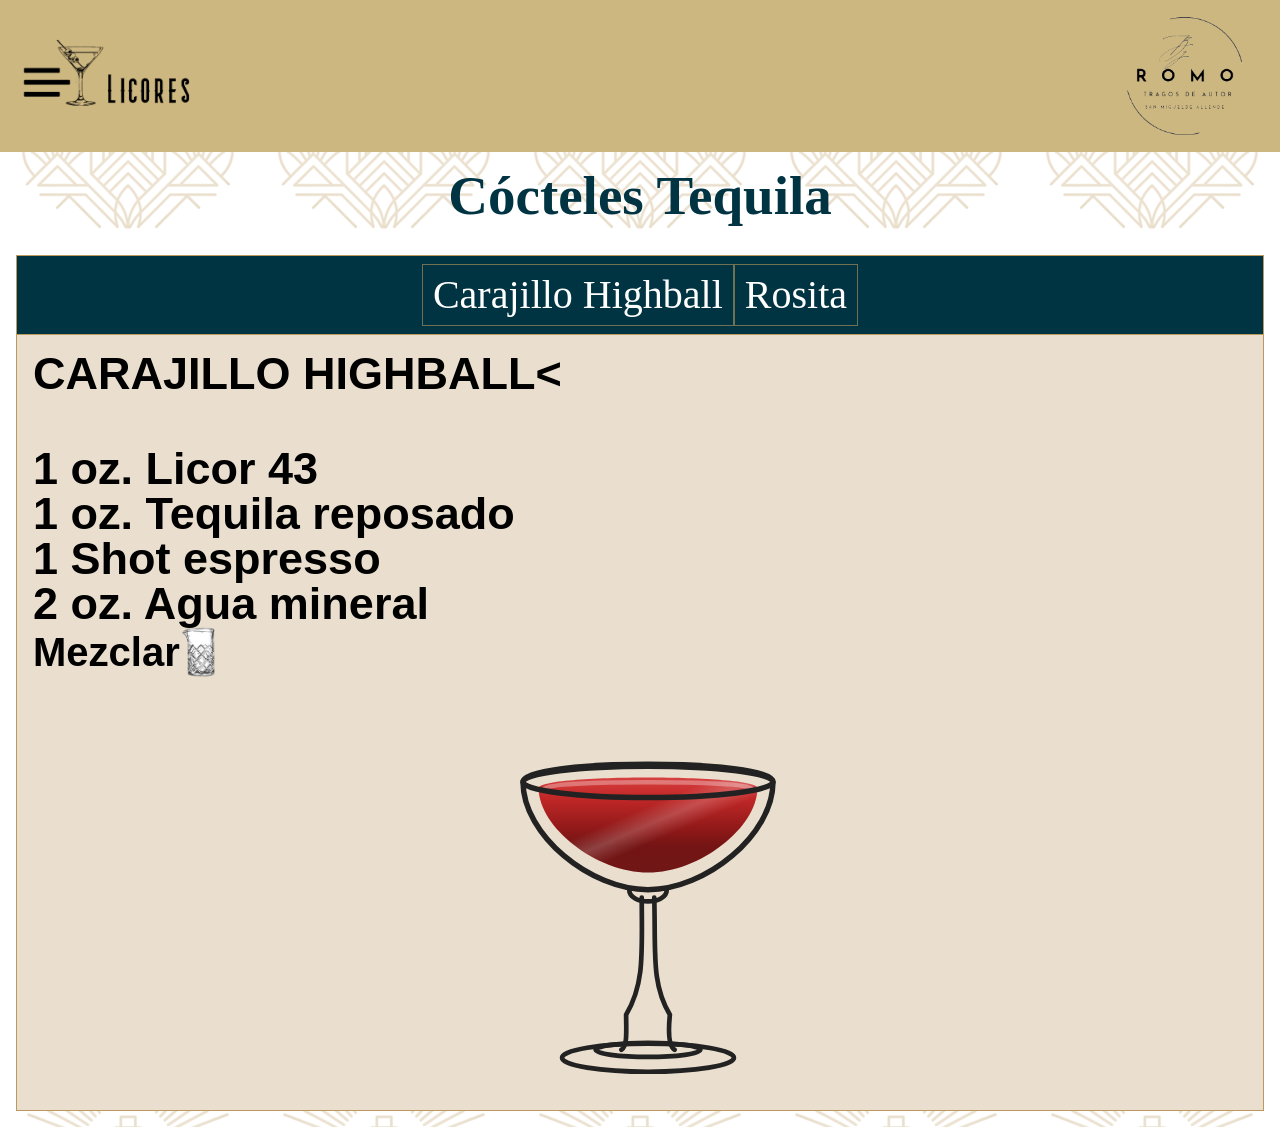
<file: Tequila.html>
<!DOCTYPE html>
<html lang = "es">

    <head>
        <meta charset = "UTF-8">
        <title>by Romo</title>
        <link rel = "stylesheet" href = "assets/stylesheets/main_byromo.css">
        <link rel = "stylesheet" href = "assets/stylesheets/menu.css">
    </head>
    
    <body class="fondo-cuerpo">
        <header>

            <figure id="logo-3">
                <a href="index.html">
                    <img id = "logo-2" src = "assets/logo-1.png" alt = "logo" title="logo">
                </a>
            </figure>

            <div id="menu">
                <div id="menu-bar" onclick="menuOnClick()">
                    <img id="boton-licor" src="assets/copa-1.png">
                </div>
                <nav class="nav" id="nav">
                    <ul class="ul-by">
                        <li class="li-by"><a class="a-by" href="Whiskey.html">Whiskey</a></li>
                        <li class="li-by"><a class="a-by" href="Ginebra.html">Ginebra</a></li>
                        <li class="li-by"><a class="a-by" href="Mezcal.html">Mezcal</a></li>
                        <li class="li-by"><a class="a-by" href="Tequila.html">Tequila</a></li>
                        <li class="li-by"><a class="a-by" href="Campari.html">Campari</a></li>
                        <li class="li-by"><a class="a-by" href="Vermouth.html">Vermouth</a></li>
                        <li class="li-by"><a class="a-by" href="Amaro.html">Amaro</a></li>
                        <li class="li-by"><a class="a-by" href="Luxardo.html">Luxardo</a></li>
                        <li class="li-by"><a class="a-by" href="Aperol.html">Aperol</a></li>
                        <li class="li-by"><a class="a-by" href="Cognac.html">Cognac</a></li>
                        <li class="li-by"><a class="a-by" href="Chartreuse.html">Chartreuse</a></li>
                        <li class="li-by"><a class="a-by" href="Ron.html">Ron</a></li>
                    </ul>
                </nav> 
            </div>
            <div class="menu-bg" id="menu-bg"></div>

        </header>

        <main>

            <br>
            <div id="titulo_productos">
                <h1>C&oacute;cteles Tequila</h1>
            </div>
            <br>

            <div class="container">
       
                <div class="tabs">
                    <span data-tab-value="#tab_1" onclick="changeWine('Carajillobis', this)">Carajillo Highball</span>
                    <span data-tab-value="#tab_2" onclick="changeWine('Rosita', this)">Rosita</span>
                </div>
         
                <div class="tab-content">
                    <div class="tabs__tab active" id="tab_1" data-tab-info>
                        <figure>
                            <p>CARAJILLO HIGHBALL<</p>
                            <br>
                            <p>1 oz. Licor 43</p>
                            <p>1 oz. Tequila reposado</p>
                            <p>1 Shot espresso</p>
                            <p>2 oz. Agua mineral</p> 
                            <div id="metodo-1">Mezclar<img id="mezclador" src="assets/mez-2.png"></div>
                        </figure>         
                    </div>

                    <div class="tabs__tab" id="tab_2" data-tab-info>
                        <figure>
                            <p>ROSITA</p>
                            <br>
                            <p>1.5 oz. Tequila</p>
                            <p>1 oz. Campari</p>
                            <p>1/2 oz. Vermouth dulce</p>
                            <p>1/2 oz. Vermouth seco</p>
                            <p>1 Golpe Amargo de Angostura</p>
                            <div id="metodo-1">Mezclar<img id="mezclador" src="assets/mez-2.png"></div>
                        </figure>            
                    </div>

                    <svg xmlns="http://www.w3.org/2000/svg" width="200px" viewBox="0 0 512 512">

                        <defs>
                          <linearGradient id="liquidGradient"
                                          x1="0%" y1="0%"
                                          x2="0%" y2="100%">
                            <stop offset="0%"   stop-color="#d64040"/>
                            <stop offset="20%"  stop-color="#c42828"/>
                            <stop offset="55%"  stop-color="#8f1818"/>
                            <stop offset="72%"  stop-color="#741414"/>
                            <stop offset="100%" stop-color="#701616"/>
                          </linearGradient>
                      
                          <linearGradient id="highlightGradient"
                                          x1="0%" y1="0%"
                                          x2="100%" y2="100%">
                            <stop offset="0%" stop-color="rgba(255,255,255,0)"/>
                            <stop offset="40%" stop-color="rgba(255,255,255,0.0)"/>
                            <stop offset="50%" stop-color="rgba(255,255,255,0.35)"/>
                            <stop offset="60%" stop-color="rgba(255,255,255,0.0)"/>
                            <stop offset="100%" stop-color="rgba(255,255,255,0)"/>
                          </linearGradient>
                        </defs>
                      
                        <path d="M96 92
                                 C96 62 416 62 416 92
                                 C416 160 330 230 256 230
                                 C182 230 96 160 96 92 Z"
                              fill="none"
                              stroke="#222"
                              stroke-width="7"
                              stroke-linejoin="round"/>
                      
                        <path id="liquid-volume"
                              d="M116 100
                                 C116 82 396 82 396 100
                                 C396 150 322 208 256 208
                                 C190 208 116 150 116 100 Z"
                              fill="url(#liquidGradient)"/>
                      
                        <path id="liquid-surface"
                              d="M124 100
                                 C124 90 388 90 388 100"
                              fill="none"
                              stroke="rgba(255,255,255,0.35)"
                              stroke-width="6"
                              stroke-linecap="round"
                              opacity="0.9"/>
                      
                        <path d="M116 100
                                 C116 82 396 82 396 100
                                 C396 150 322 208 256 208
                                 C190 208 116 150 116 100 Z"
                              fill="url(#highlightGradient)"
                              opacity="0.55"/>
                      
                        <ellipse cx="256" cy="92"
                                 rx="160" ry="20"
                                 fill="none"
                                 stroke="#222"
                                 stroke-width="7"/>
                      
                        <path d="M232 230
                                 C232 250 280 250 280 230"
                              fill="none"
                              stroke="#222"
                              stroke-width="6"
                              stroke-linecap="round"/>
                      
                        <path d="M248 240
                                 C248 310 252 350 228 390
                                 C228 410 230 430 222 435"
                              fill="none"
                              stroke="#222"
                              stroke-width="6"
                              stroke-linecap="round"/>
                      
                        <path d="M264 240
                                 C266 310 260 350 284 390
                                 C282 410 282 430 290 435"
                              fill="none"
                              stroke="#222"
                              stroke-width="6"
                              stroke-linecap="round"/>
                      
                        <ellipse cx="256" cy="445"
                                 rx="110" ry="18"
                                 fill="none"
                                 stroke="#222"
                                 stroke-width="6"/>
                        
                        <ellipse cx="256" cy="435"
                                 rx="67" ry="9"
                                 fill="none"
                                 stroke="#222"
                                 stroke-width="6"/>
                      </svg>

                </div>
            </div>

        </main>
    </body>
    <script src="assets/main.js"></script>
    <script src="assets/menu.js"></script>
    <script src="assets/gradiente.js"></script>
</html>
</file>
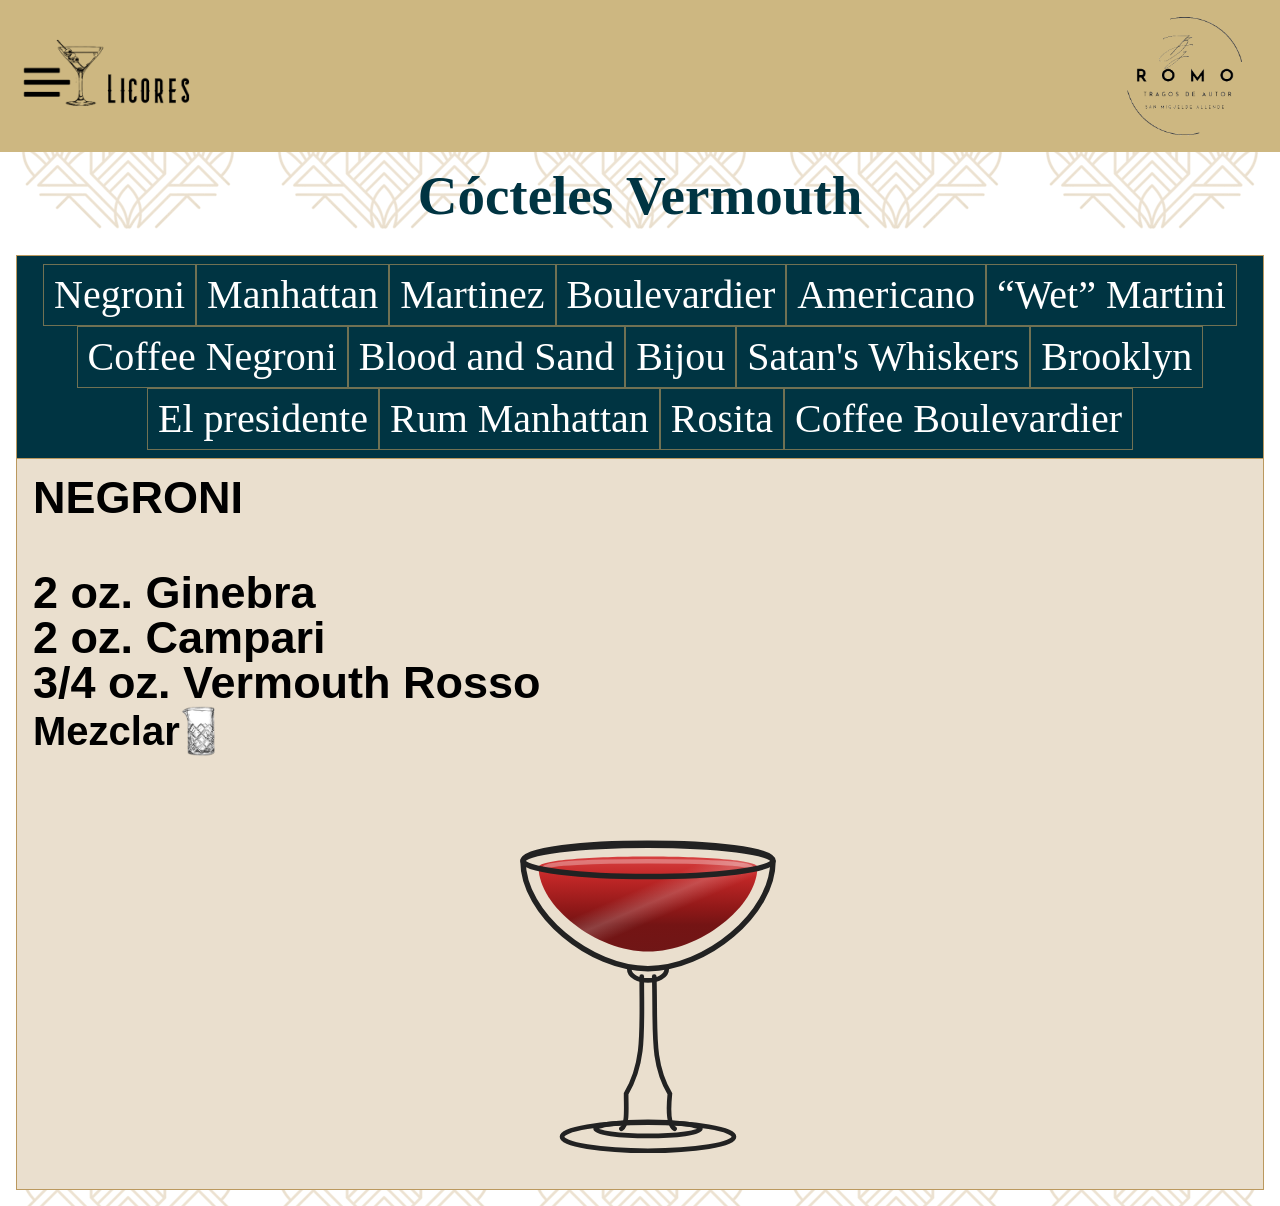
<file: Vermouth.html>
<!DOCTYPE html>
<html lang = "es">

    <head>
        <meta charset = "UTF-8">
        <title>by Romo</title>
        <link rel = "stylesheet" href = "assets/stylesheets/main_byromo.css">
        <link rel = "stylesheet" href = "assets/stylesheets/menu.css">
    </head>
    
    <body class="fondo-cuerpo">
        <header>

            <figure id="logo-3">
                <a href="index.html">
                    <img id = "logo-2" src = "assets/logo-1.png" alt = "logo" title="logo">
                </a>
            </figure>

            <div id="menu">
                <div id="menu-bar" onclick="menuOnClick()">
                    <img id="boton-licor" src="assets/copa-1.png">
                </div>
                <nav class="nav" id="nav">
                    <ul class="ul-by">
                        <li class="li-by"><a class="a-by" href="Whiskey.html">Whiskey</a></li>
                        <li class="li-by"><a class="a-by" href="Ginebra.html">Ginebra</a></li>
                        <li class="li-by"><a class="a-by" href="Mezcal.html">Mezcal</a></li>
                        <li class="li-by"><a class="a-by" href="Tequila.html">Tequila</a></li>
                        <li class="li-by"><a class="a-by" href="Campari.html">Campari</a></li>
                        <li class="li-by"><a class="a-by" href="Vermouth.html">Vermouth</a></li>
                        <li class="li-by"><a class="a-by" href="Amaro.html">Amaro</a></li>
                        <li class="li-by"><a class="a-by" href="Luxardo.html">Luxardo</a></li>
                        <li class="li-by"><a class="a-by" href="Aperol.html">Aperol</a></li>
                        <li class="li-by"><a class="a-by" href="Cognac.html">Cognac</a></li>
                        <li class="li-by"><a class="a-by" href="Chartreuse.html">Chartreuse</a></li>
                        <li class="li-by"><a class="a-by" href="Ron.html">Ron</a></li>
                    </ul>
                </nav> 
            </div>
            <div class="menu-bg" id="menu-bg"></div>

        </header>

        <main>

            <br>
            <div id="titulo_productos">
                <h1>C&oacute;cteles Vermouth</h1>
            </div>
            <br>

            <div class="container">
       
                <div class="tabs">
                    <span data-tab-value="#tab_1" onclick="changeWine('NEGRONI', this)">Negroni</span>
                    <span data-tab-value="#tab_2" onclick="changeWine('MANHATTAN', this)">Manhattan</span>
                    <span data-tab-value="#tab_3" onclick="changeWine('MARTINEZ', this)">Martinez</span>
                    <span data-tab-value="#tab_4" onclick="changeWine('BOULEVARDIER', this)">Boulevardier</span>
                    <span data-tab-value="#tab_5" onclick="changeWine('americano', this)">Americano</span>
                    <span data-tab-value="#tab_6" onclick="changeWine('wetMartini', this)">“Wet” Martini</span>
                    <span data-tab-value="#tab_7" onclick="changeWine('coffeeNegroni', this)">Coffee Negroni</span>
                    <span data-tab-value="#tab_8" onclick="changeWine('bloodAndSand', this)">Blood and Sand</span>
                    <span data-tab-value="#tab_9" onclick="changeWine('bijou', this)">Bijou</span>
                    <span data-tab-value="#tab_10" onclick="changeWine('satansWhiskers', this)">Satan's Whiskers</span>
                    <span data-tab-value="#tab_11" onclick="changeWine('brooklyn', this)">Brooklyn</span>
                    <span data-tab-value="#tab_12" onclick="changeWine('elPresidente', this)">El presidente</span>
                    <span data-tab-value="#tab_13" onclick="changeWine('rumManhattan', this)">Rum Manhattan</span>
                    <span data-tab-value="#tab_14" onclick="changeWine('Rosita', this)">Rosita</span>
                    <span data-tab-value="#tab_15" onclick="changeWine('coffeeboul', this)">Coffee Boulevardier</span>
                </div>
         
                <div class="tab-content">

                    <div class="tabs__tab active" id="tab_1" data-tab-info>
                        <figure>
                            <p>NEGRONI</p>
                            <br>
                            <p> 2 oz. Ginebra</p>
                            <p> 2 oz. Campari</p>
                            <p> 3/4 oz. Vermouth Rosso</p>
                            <div id="metodo-1">Mezclar<img id="mezclador" src="assets/mez-2.png"></div>
                        </figure>         
                    </div>

                    <div class="tabs__tab" id="tab_2" data-tab-info>
                        <figure>
                            <p>MANHATTAN</p>
                            <br>
                            <p>2 oz. Whiskey </p>
                            <p>1 oz. Vermouth Rosso</p>
                            <p>2 Golpes Amargo de Angostura </p>
                            <div id="metodo-1">Mezclar<img id="mezclador" src="assets/mez-2.png"></div>
                        </figure>         
                    </div>
                    
                    <div class="tabs__tab" id="tab_3" data-tab-info>
                        <figure>
                            <p>MARTINEZ</p>
                            <br>
                            <p>1.25 oz. Ginebra</p>
                            <p>1.25 oz. Vermouth Rosso</p>
                            <p>1/4 oz. Luxardo Maraschino Liqueur</p>
                            <p>1/4 oz. Fee Brothers Orange Bitters</p>
                            <div id="metodo-1">Mezclar<img id="mezclador" src="assets/mez-2.png"></div>
                        </figure>         
                    </div>
                    
                    <div class="tabs__tab" id="tab_4" data-tab-info>
                        <figure>
                            <p>BOULEVARDIER</p>
                            <br>
                            <p>1.5 oz. Bourbon</p>
                            <p>3/4 oz. Vermouth Rosso</p>
                            <p>3/4 oz. Campari</p>        
                            <div id="metodo-1">Mezclar<img id="mezclador" src="assets/mez-2.png"></div>
                        </figure>         
                    </div>
                    
                    <div class="tabs__tab" id="tab_5" data-tab-info>
                        <figure>
                            <p>AMERICANO</p>
                            <br>
                            <p> 1.5 oz. Vermouth Rosso</p>
                            <p> 1.5 oz. Campari</p>
                            <p> ≈ 3 oz. Topo Chico</p>  
                        </figure>         
                    </div>
                    
                    <div class="tabs__tab" id="tab_6" data-tab-info>
                        <figure>
                            <p>“WET” MARTINI</p>
                            <br>
                            <p>1.5 oz. Ginebra</p>
                            <p>3/4 oz. Vermouth blanco</p>
                            <p>1-2 Golpes Regan’s Orange Bitters</p> 
                            <div id="metodo-1">Agitar<img id="mezclador" src="assets/shk-1.png"></div>
                        </figure>         
                    </div>
                    
                    <div class="tabs__tab" id="tab_7" data-tab-info>
                        <figure>
                            <p>COFFEE NEGRONI</p>
                            <br>
                            <p>1 oz. Ginebra</p>
                            <p>3/4 oz. Cold Brew Coffee Liqueur</p>
                            <p>3/4 oz. Campari</p>
                            <p>1/4 oz. Vermouth Rosso</p>    
                            <div id="metodo-1">Mezclar<img id="mezclador" src="assets/mez-2.png"></div>
                        </figure>         
                    </div>
                    
                    <div class="tabs__tab" id="tab_8" data-tab-info>
                        <figure>
                            <p>BLOOD AND SAND </p>
                            <br>
                            <p>3/4 oz. Blended Scotch</p>
                            <p>3/4 oz. Vermouth Rosso</p>
                            <p>3/4 oz. Cherry Heering (licor de cereza)</p>
                            <p>3/4 oz. Jugo fresco de naranja</p>    
                            <div id="metodo-1">Agitar<img id="mezclador" src="assets/shk-1.png"></div>
                        </figure>         
                    </div>
                    
                    <div class="tabs__tab" id="tab_9" data-tab-info>
                        <figure>
                            <p>BIJOU </p>
                            <br>
                            <p>1.25 oz. Ginebra</p>
                            <p>3/4 oz. Vermouth Rosso</p>
                            <p>1/4 oz. Green Chartreuse</p>
                            <p>1 Golpe Regan's Orange Bitters</p>  
                            <div id="metodo-1">Mezclar<img id="mezclador" src="assets/mez-2.png"></div>
                        </figure>         
                    </div>
                    
                    <div class="tabs__tab" id="tab_10" data-tab-info>
                        <figure>
                            <p>SATAN'S WHISKERS</p>
                            <br>
                            <p>3/4 oz. Ginebra</p>
                            <p>3/4 oz. Dry Vermouth</p>
                            <p>3/4 oz. Vermouth Rosso</p>
                            <p>1/2 oz. Dry Curaçao</p>
                            <p>1/2 oz. Jugo fresco de naranja</p>
                            <p>1 Golpe Regan's Orange Bitters</p>   
                            <div id="metodo-1">Agitar<img id="mezclador" src="assets/shk-1.png"></div>
                        </figure>         
                    </div>
                    
                    <div class="tabs__tab" id="tab_11" data-tab-info>
                        <figure>
                            <p>BROOKLYN</p>
                            <br>
                            <p>2 oz. Whiskey</p>
                            <p>1 oz. Dry Vermouth</p>
                            <p>1/4 oz. Luxardo Maraschino Liqueur</p>
                            <p>1/4 oz.  Amaro</p>
                            <p>2-3 Golpes Fee Brothers Orange Bitters</p>                            
                            <div id="metodo-1">Mezclar<img id="mezclador" src="assets/mez-2.png"></div>
                        </figure>         
                    </div>
                    
                    <div class="tabs__tab" id="tab_12" data-tab-info>
                        <figure>
                            <p>EL PRESIDENTE</p>
                            <br>
                            <p>1.5 oz. Ron blanco</p>
                            <p>3/4 oz. Vermouth Blanco</p>
                            <p>1/4 oz. Dry Curaçao</p>
                            <p>Cucharada (3-4 ml) granadina</p>   
                            <div id="metodo-1">Mezclar<img id="mezclador" src="assets/mez-2.png"></div>
                        </figure>         
                    </div>
                    
                    <div class="tabs__tab" id="tab_13" data-tab-info>
                        <figure>
                            <p>RUM MANHATTAN</p>
                            <br>
                            <p>2 oz. Ron</p>
                            <p>1 oz. Vermouth Rosso</p>
                            <p>2 Golpes Amargo de Angostura</p>   
                            <div id="metodo-1">Mezclar<img id="mezclador" src="assets/mez-2.png"></div>
                        </figure>         
                    </div>

                    <div class="tabs__tab" id="tab_14" data-tab-info>
                        <figure>
                            <p>ROSITA</p>
                            <br>
                            <p>1.5 oz. Tequila</p>
                            <p>1 oz. Campari</p>
                            <p>1/2 oz. Vermouth dulce</p>
                            <p>1/2 oz. Vermouth seco</p>
                            <p>1 Golpe Amargo de Angostura</p>
                            <div id="metodo-1">Mezclar<img id="mezclador" src="assets/mez-2.png"></div>
                        </figure>            
                    </div>
                  
                    <div class="tabs__tab" id="tab_15" data-tab-info>
                        <figure>
                            <p>COFFEE BOULIVARDIER</p>
                            <br>
                            <p>1.5 oz. Rye whiskey</p>
                            <p>3/4 oz. Vermouth Rosso</p>
                            <p>3/4 oz. Campari</p>
                            <p>3/4 oz. licor de café</p>
                            <div id="metodo-1">Agitar<img id="mezclador" src="assets/shk-1.png"></div>
                        </figure>          
                    </div>
                    
                    <svg xmlns="http://www.w3.org/2000/svg" width="200px" viewBox="0 0 512 512">

                        <defs>
                          <linearGradient id="liquidGradient"
                                          x1="0%" y1="0%"
                                          x2="0%" y2="100%">
                            <stop offset="0%"   stop-color="#d64040"/>
                            <stop offset="20%"  stop-color="#c42828"/>
                            <stop offset="55%"  stop-color="#8f1818"/>
                            <stop offset="72%"  stop-color="#741414"/>
                            <stop offset="100%" stop-color="#701616"/>
                          </linearGradient>
                      
                          <linearGradient id="highlightGradient"
                                          x1="0%" y1="0%"
                                          x2="100%" y2="100%">
                            <stop offset="0%" stop-color="rgba(255,255,255,0)"/>
                            <stop offset="40%" stop-color="rgba(255,255,255,0.0)"/>
                            <stop offset="50%" stop-color="rgba(255,255,255,0.35)"/>
                            <stop offset="60%" stop-color="rgba(255,255,255,0.0)"/>
                            <stop offset="100%" stop-color="rgba(255,255,255,0)"/>
                          </linearGradient>
                        </defs>
                      
                        <path d="M96 92
                                 C96 62 416 62 416 92
                                 C416 160 330 230 256 230
                                 C182 230 96 160 96 92 Z"
                              fill="none"
                              stroke="#222"
                              stroke-width="7"
                              stroke-linejoin="round"/>
                      
                        <path id="liquid-volume"
                              d="M116 100
                                 C116 82 396 82 396 100
                                 C396 150 322 208 256 208
                                 C190 208 116 150 116 100 Z"
                              fill="url(#liquidGradient)"/>
                      
                        <path id="liquid-surface"
                              d="M124 100
                                 C124 90 388 90 388 100"
                              fill="none"
                              stroke="rgba(255,255,255,0.35)"
                              stroke-width="6"
                              stroke-linecap="round"
                              opacity="0.9"/>
                      
                        <path d="M116 100
                                 C116 82 396 82 396 100
                                 C396 150 322 208 256 208
                                 C190 208 116 150 116 100 Z"
                              fill="url(#highlightGradient)"
                              opacity="0.55"/>
                      
                        <ellipse cx="256" cy="92"
                                 rx="160" ry="20"
                                 fill="none"
                                 stroke="#222"
                                 stroke-width="7"/>
                      
                        <path d="M232 230
                                 C232 250 280 250 280 230"
                              fill="none"
                              stroke="#222"
                              stroke-width="6"
                              stroke-linecap="round"/>
                      
                        <path d="M248 240
                                 C248 310 252 350 228 390
                                 C228 410 230 430 222 435"
                              fill="none"
                              stroke="#222"
                              stroke-width="6"
                              stroke-linecap="round"/>
                      
                        <path d="M264 240
                                 C266 310 260 350 284 390
                                 C282 410 282 430 290 435"
                              fill="none"
                              stroke="#222"
                              stroke-width="6"
                              stroke-linecap="round"/>
                      
                        <ellipse cx="256" cy="445"
                                 rx="110" ry="18"
                                 fill="none"
                                 stroke="#222"
                                 stroke-width="6"/>
                        
                        <ellipse cx="256" cy="435"
                                 rx="67" ry="9"
                                 fill="none"
                                 stroke="#222"
                                 stroke-width="6"/>
                      </svg>

                </div>
            </div>

        </main>
    </body>
    <script src="assets/main.js"></script>
    <script src="assets/menu.js"></script>
    <script src="assets/gradiente.js"></script>
</html>
</file>
<file: assets/stylesheets/main_byromo.css>
/* http://meyerweb.com/eric/tools/css/reset/ 
   v2.0 | 20110126
   License: none (public domain)
*/

html, body, div, span, applet, object, iframe,
h1, h2, h3, h4, h5, h6, p, blockquote, pre,
a, abbr, acronym, address, big, cite, code,
del, dfn, em, img, ins, kbd, q, s, samp,
small, strike, strong, sub, sup, tt, var,
b, u, i, center,
dl, dt, dd, ol, ul, li,
fieldset, form, label, legend,
table, caption, tbody, tfoot, thead, tr, th, td,
article, aside, canvas, details, embed, 
figure, figcaption, footer, header, hgroup, 
menu, nav, output, ruby, section, summary,
time, mark, audio, video {
	margin: 0;
	padding: 0;
	border: 0;
	font-size: 100%;
	font: inherit;
	vertical-align: baseline;
}
/* HTML5 display-role reset for older browsers */
article, aside, details, figcaption, figure, 
footer, header, hgroup, menu, nav, section {
	display: block;
}
body {
	line-height: 1;
}
ol, ul {
	list-style: none;
}
blockquote, q {
	quotes: none;
}
blockquote:before, blockquote:after,
q:before, q:after {
	content: '';
	content: none;
}
table {
	border-collapse: collapse;
	border-spacing: 0;
}


p {
    font-size: 45px;
}

.imagen1 {
    width: 50%;
}

table {
    border-collapse: collapse;
    border: 2px solid #D9D9D9;
}

th, td {
    border: 2px solid #D9D9D9;
    padding: 8px;
}

th {
    font-weight: bold;
    color: #fff; 
    background: #2C7261;
}

.filas-nones {
    background: #D1E9EA;
}

tr:nth-child(odd) {
    background-color: #D1E9EA;
  }
  
tr:nth-child(even) {
    background-color: #fff;
  }

caption {
    font-weight: bold;
    font-size: 55px;
    color: #10312B;
  }

.cell-menos {
    background-color: #00B050;
    font-weight: bold;
}

.cell-mas {
    background-color: #9F2241;
    color: #fff;
}

#titulo_productos {
    font-weight: bold;
    font-size: 55px;
    color: rgb(0, 52, 66);
    text-align: center;
}

#iframe-center {
    text-align: center;
}

#logo-1 {
    text-align: center;
}


.container {
    border: 1px solid rgb(187, 153, 95);
    margin: 1rem;
}

[data-tab-info] {
    display: none;
}

.active[data-tab-info] {
    display: block;
}

.tab-content {
    padding-top: 1rem;
    padding-left: 1rem;
    font-size: 50px;
    font-family: sans-serif;
    font-weight: bold;
    color: rgb(0, 0, 0);
    background: rgb(234, 223, 206);
}

.tabs {
    border-bottom: 1px solid rgb(187, 153, 95);
    background-color: rgb(0, 52, 66);
    font-size: 40px;
    color: rgb(255, 255, 255);
    display: flex;
    flex-wrap: wrap;
    justify-content: center;
    margin: 0;
    padding: 0.5rem;
}

.tabs span {
    background: rgb(0, 52, 66);
    padding: 10px;
    border: 1px solid rgba(187, 153, 95, 0.6);
}

.tabs span:hover {
    background: rgb(14, 77, 99);
    cursor: pointer;
    color: rgb(255, 255, 255);
}

.fondo-cuerpo {
    background-image: url("bkg-1.png");
    background-color: transparent;
  }

#logo-3 {
    top: 0%;
    right: 1%;
    position: absolute;
}

#logo-2 {
    width: 160px;
}

header {
    background-color: rgba(205, 183, 129, 1);
    align-items: center;
    padding: 1rem;
    display: flex;
    height: 120px;
}

#vaso {
    width: 200px;
    display: block;
    margin: 0 auto;
}

#mezclador {
    width: 45px;
}

#metodo-1{
    font-size: 40px;
    display: flex;
    align-items: center;
}

#indicaiones1{
    font-size: 40px;
}

svg {
    margin: 2rem auto;
    margin-bottom: 0;
    display: block;
    max-width: 400px;
	width: 100%;
  }
</file>
<file: assets/stylesheets/menu.css>
#menu {
    z-index: 2;
  }
  
  #menu-bar {
    width: 45px;
    height: 40px;
    margin: 30px 0 20px 20px;
    cursor: pointer;
  }
  
  .bar {
    height: 5px;
    width: 100%;
    background-color: #DC052D;
    display: block;
    border-radius: 5px;
    transition: 0.3s ease;
  }
  
  #bar1 {
    transform: translateY(-4px);
  }
  
  #bar3 {
    transform: translateY(4px);
  }
  
  .nav {
    transition: 0.3s ease;
    display: none;
  }
  
  .nav .ul-by {
    padding: 22px;
  }
  
  .nav .li-by {
    list-style: none;
    padding: 15px 0;
  }
  
  .nav .li-by .a-by {
    color: rgb(3, 35, 46);
    font-size: 45px;
    text-decoration: none;
  }
  
  .nav .li-by .a-by:hover {
    font-weight: bold;
  }
  
  .menu-bg, #menu {
    top: 0;
    left: 0;
    position: absolute;
  }
  
  .menu-bg {
    z-index: 1;
    width: 0;
    height: 0;
    margin: 150px 0 0 80px;
    background: radial-gradient(circle, rgb(205, 183, 129), rgba(205, 183, 129, 0.95));
    border-radius: 50%;
    transition: 0.3s ease;
  }
  
  .change {
    display: block;
  }
  
  .change .bar {
    background-color: white;
  }
  
  .change #bar1 {
    transform: translateY(4px) rotateZ(-45deg);
  }
  
  .change #bar2 {
    opacity: 0;
  }
  
  .change #bar3 {
    transform: translateY(-6px) rotateZ(45deg);
  }
  
  .change-bg {
    width: 960px;
    height: 1280px;
    transform: translate(-60%,-30%);
  }

#boton-licor {
  width: 400%;
}
</file>
